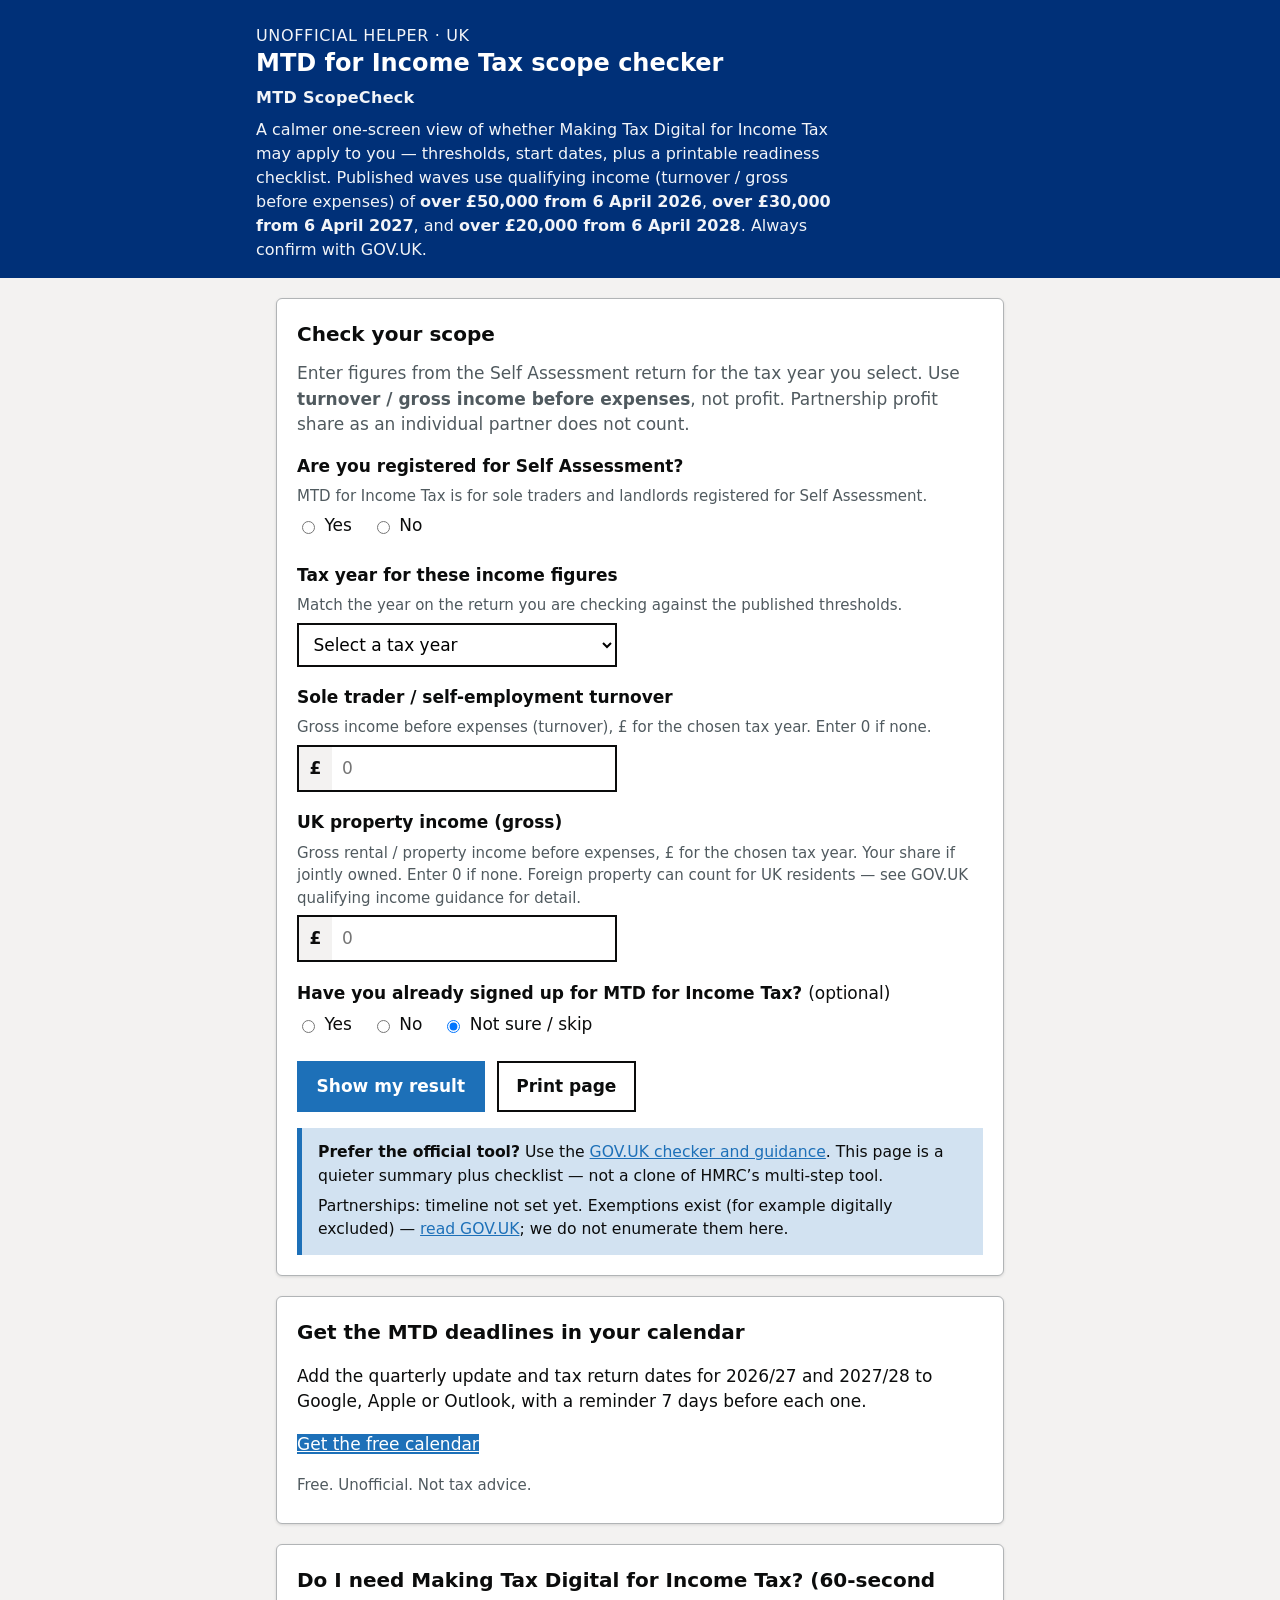
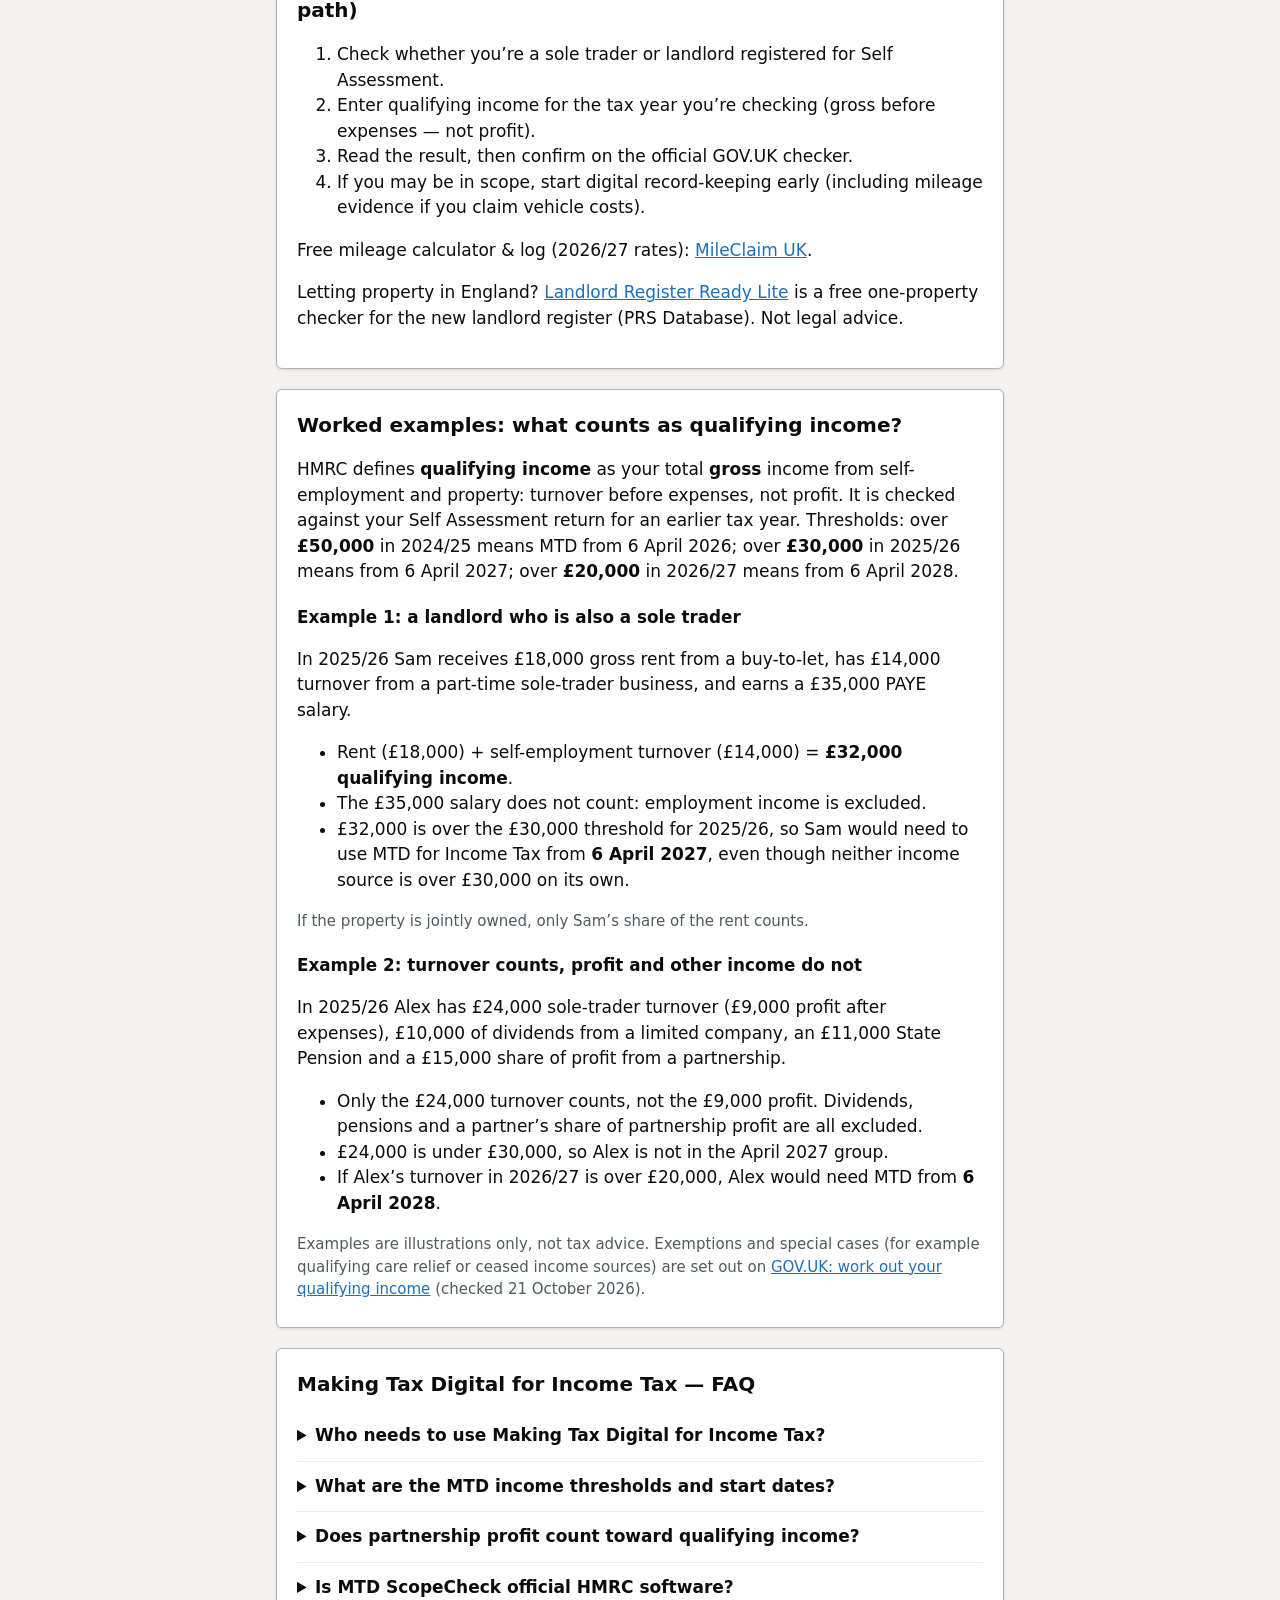
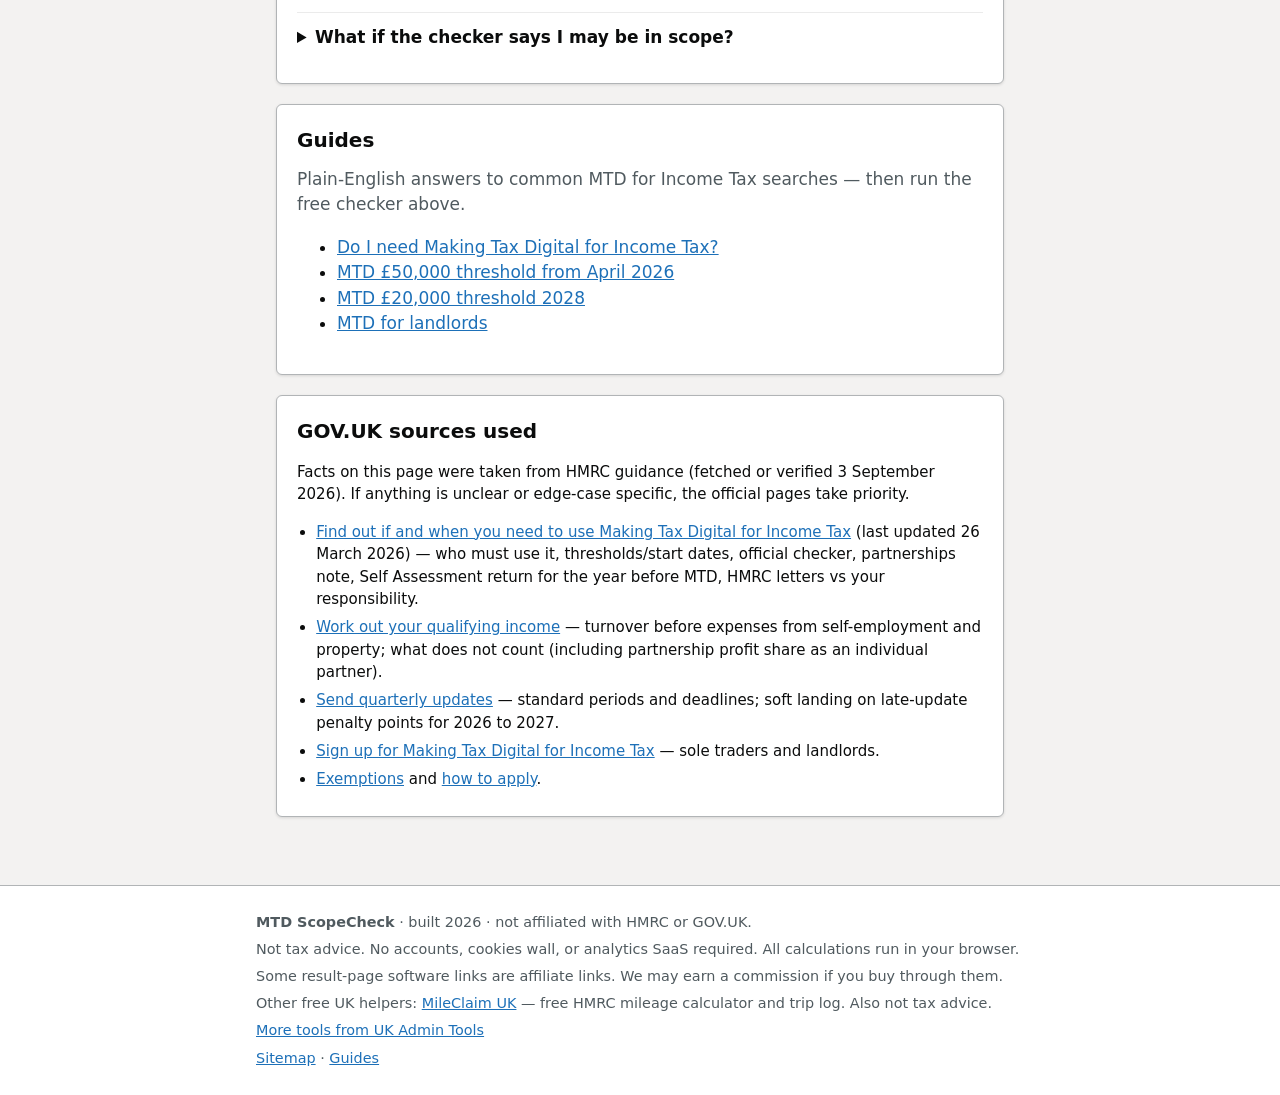
<file: index.html>
<!DOCTYPE html>
<html lang="en-GB">
<head>
  <meta name="google-site-verification" content="jDYFJ_yLCJk7lm1KtfLB4sC2fI2nokCY68dmeEaafJM" />
  <meta charset="utf-8">
  <meta name="viewport" content="width=device-width, initial-scale=1">
  <title>MTD for Income Tax checker 2026 | ScopeCheck</title>
  <meta name="description" content="Free Making Tax Digital for Income Tax checker. See if sole-trader or property income may put you in the 2026–28 waves. Not tax advice — confirm on GOV.UK.">
  <meta name="robots" content="index,follow">
  <link rel="canonical" href="https://besttechguides.github.io/mtd-scopecheck/">
  <meta property="og:type" content="website">
  <meta property="og:locale" content="en_GB">
  <meta property="og:url" content="https://besttechguides.github.io/mtd-scopecheck/">
  <meta property="og:site_name" content="MTD ScopeCheck">
  <meta property="og:title" content="MTD for Income Tax checker 2026 | ScopeCheck">
  <meta property="og:description" content="Free Making Tax Digital for Income Tax checker. See if sole-trader or property income may put you in the 2026–28 waves. Not tax advice — confirm on GOV.UK.">
  <meta name="twitter:card" content="summary">
  <meta name="twitter:title" content="MTD for Income Tax checker 2026 | ScopeCheck">
  <meta name="twitter:description" content="Free Making Tax Digital for Income Tax checker. See if sole-trader or property income may put you in the 2026–28 waves. Not tax advice — confirm on GOV.UK.">
  <link rel="stylesheet" href="styles.css">
  <link rel="sitemap" type="application/xml" title="Sitemap" href="https://besttechguides.github.io/mtd-scopecheck/sitemap.xml">
  <script type="application/ld+json">
  {
    "@context": "https://schema.org",
    "@type": "FAQPage",
    "mainEntity": [
      {
        "@type": "Question",
        "name": "Who needs to use Making Tax Digital for Income Tax?",
        "acceptedAnswer": {
          "@type": "Answer",
          "text": "MTD for Income Tax applies to sole traders and landlords registered for Self Assessment whose qualifying income is over the published thresholds for the relevant tax year. Confirm who must join and when on GOV.UK: Find out if and when you need to use Making Tax Digital for Income Tax."
        }
      },
      {
        "@type": "Question",
        "name": "What are the MTD for Income Tax income thresholds?",
        "acceptedAnswer": {
          "@type": "Answer",
          "text": "Published waves use qualifying income (turnover / gross before expenses) of over £50,000 (from 6 April 2026), over £30,000 (from 6 April 2027) and over £20,000 (from 6 April 2028). Always verify current figures and start dates on GOV.UK."
        }
      },
      {
        "@type": "Question",
        "name": "Does partnership profit count toward MTD qualifying income?",
        "acceptedAnswer": {
          "@type": "Answer",
          "text": "Partnership profit share as an individual partner does not count toward qualifying income for MTD for Income Tax in this checker. See GOV.UK guidance on working out your qualifying income."
        }
      },
      {
        "@type": "Question",
        "name": "Is MTD ScopeCheck official HMRC software?",
        "acceptedAnswer": {
          "@type": "Answer",
          "text": "No. MTD ScopeCheck is an unofficial helper that summarises published GOV.UK rules and offers a printable readiness checklist. It is not tax advice and is not affiliated with HMRC. Prefer the official GOV.UK checker when in doubt."
        }
      },
      {
        "@type": "Question",
        "name": "What should I do if I may be in scope for MTD for Income Tax?",
        "acceptedAnswer": {
          "@type": "Answer",
          "text": "Confirm on GOV.UK, keep records digitally, and consider recognised compatible software before your start date. This site may show a disclosed Sage Accounting affiliate link only when the checker indicates you may be in scope. Compare options on the HMRC software finder."
        }
      }
    ]
  }
  </script>
  <script type="application/ld+json">
  {
    "@context": "https://schema.org",
    "@type": "WebApplication",
    "name": "MTD ScopeCheck",
    "url": "https://besttechguides.github.io/mtd-scopecheck/",
    "applicationCategory": "FinanceApplication",
    "operatingSystem": "Any",
    "offers": {
      "@type": "Offer",
      "price": "0",
      "priceCurrency": "GBP"
    },
    "description": "Free one-screen Making Tax Digital for Income Tax scope checker for UK sole traders and landlords, with a printable readiness checklist."
  }
  </script>
</head>
<body>
  <a class="skip-link" href="#main">Skip to content</a>

  <header class="site-header">
    <div class="site-header__inner">
      <p class="site-header__eyebrow">Unofficial helper · UK</p>
      <h1>MTD for Income Tax scope checker</h1>
      <p class="site-header__brand">MTD ScopeCheck</p>
      <p>A calmer one-screen view of whether Making Tax Digital for Income Tax may apply to you — thresholds, start dates, plus a printable readiness checklist. Published waves use qualifying income (turnover / gross before expenses) of <strong>over £50,000 from 6 April 2026</strong>, <strong>over £30,000 from 6 April 2027</strong>, and <strong>over £20,000 from 6 April 2028</strong>. Always confirm with GOV.UK.</p>
    </div>
  </header>

  <main id="main">
    <section class="panel no-print" aria-labelledby="form-heading">
      <h2 id="form-heading">Check your scope</h2>
      <p class="lede">Enter figures from the Self Assessment return for the tax year you select. Use <strong>turnover / gross income before expenses</strong>, not profit. Partnership profit share as an individual partner does not count.</p>

      <form id="scope-form" novalidate>
        <div class="field">
          <span class="label" id="sa-label">Are you registered for Self Assessment?</span>
          <span class="hint" id="sa-hint">MTD for Income Tax is for sole traders and landlords registered for Self Assessment.</span>
          <div class="radio-row" role="group" aria-labelledby="sa-label" aria-describedby="sa-hint">
            <label><input type="radio" name="sa" value="yes" required> Yes</label>
            <label><input type="radio" name="sa" value="no"> No</label>
          </div>
        </div>

        <div class="field">
          <label for="taxYear">Tax year for these income figures</label>
          <span class="hint" id="taxYear-hint">Match the year on the return you are checking against the published thresholds.</span>
          <select id="taxYear" name="taxYear" required aria-describedby="taxYear-hint">
            <option value="">Select a tax year</option>
            <option value="2024-25">2024 to 2025 (threshold over £50,000 → from 6 April 2026)</option>
            <option value="2025-26">2025 to 2026 (threshold over £30,000 → from 6 April 2027)</option>
            <option value="2026-27">2026 to 2027 (threshold over £20,000 → from 6 April 2028)</option>
          </select>
        </div>

        <div class="field">
          <label for="soleTrader">Sole trader / self-employment turnover</label>
          <span class="hint" id="sole-hint">Gross income before expenses (turnover), £ for the chosen tax year. Enter 0 if none.</span>
          <div class="input-prefix">
            <span aria-hidden="true">£</span>
            <input type="number" id="soleTrader" name="soleTrader" min="0" step="1" inputmode="numeric" placeholder="0" required aria-describedby="sole-hint">
          </div>
        </div>

        <div class="field">
          <label for="property">UK property income (gross)</label>
          <span class="hint" id="prop-hint">Gross rental / property income before expenses, £ for the chosen tax year. Your share if jointly owned. Enter 0 if none. Foreign property can count for UK residents — see GOV.UK qualifying income guidance for detail.</span>
          <div class="input-prefix">
            <span aria-hidden="true">£</span>
            <input type="number" id="property" name="property" min="0" step="1" inputmode="numeric" placeholder="0" required aria-describedby="prop-hint">
          </div>
        </div>

        <div class="field">
          <span class="label" id="signedup-label">Have you already signed up for MTD for Income Tax? <span style="font-weight:400">(optional)</span></span>
          <div class="radio-row" role="group" aria-labelledby="signedup-label">
            <label><input type="radio" name="signedup" value="yes"> Yes</label>
            <label><input type="radio" name="signedup" value="no"> No</label>
            <label><input type="radio" name="signedup" value="unsure" checked> Not sure / skip</label>
          </div>
        </div>

        <div class="actions">
          <button type="submit" class="btn-primary">Show my result</button>
          <button type="button" class="btn-secondary" id="print-btn">Print page</button>
        </div>
      </form>

      <div class="note-box">
        <p><strong>Prefer the official tool?</strong> Use the <a href="https://www.gov.uk/guidance/find-out-if-and-when-you-need-to-use-making-tax-digital-for-income-tax" target="_blank" rel="noopener">GOV.UK checker and guidance</a>. This page is a quieter summary plus checklist — not a clone of HMRC’s multi-step tool.</p>
        <p>Partnerships: timeline not set yet. Exemptions exist (for example digitally excluded) — <a href="https://www.gov.uk/guidance/find-out-if-you-can-get-an-exemption-from-making-tax-digital-for-income-tax" target="_blank" rel="noopener">read GOV.UK</a>; we do not enumerate them here.</p>
      </div>
    </section>

    <section id="result" class="panel" aria-live="polite" aria-atomic="true"></section>

    <section class="panel no-print" aria-labelledby="mtd-cal-cta-a">
  <h2 id="mtd-cal-cta-a">Get the MTD deadlines in your calendar</h2>
  <p>Add the quarterly update and tax return dates for 2026/27 and 2027/28 to Google, Apple or Outlook, with a reminder 7 days before each one.</p>
  <p><a class="btn-primary" href="https://payhip.com/b/mdgKk" target="_blank" rel="noopener">Get the free calendar</a></p>
  <p class="hint">Free. Unofficial. Not tax advice.</p>
</section>
<section class="panel no-print" aria-labelledby="sixty-heading">
      <h2 id="sixty-heading">Do I need Making Tax Digital for Income Tax? (60-second path)</h2>
      <ol>
        <li>Check whether you’re a sole trader or landlord registered for Self Assessment.</li>
        <li>Enter qualifying income for the tax year you’re checking (gross before expenses — not profit).</li>
        <li>Read the result, then confirm on the official GOV.UK checker.</li>
        <li>If you may be in scope, start digital record-keeping early (including mileage evidence if you claim vehicle costs).</li>
      </ol>
      <p>Free mileage calculator &amp; log (2026/27 rates): <a href="https://besttechguides.github.io/mileclaim-uk/" rel="noopener noreferrer">MileClaim UK</a>.</p>
      <p>Letting property in England? <a href="https://payhip.com/b/D3opT" target="_blank" rel="noopener noreferrer">Landlord Register Ready Lite</a> is a free one-property checker for the new landlord register (PRS Database). Not legal advice.</p>
    </section>



    <section class="panel" id="worked-examples" aria-labelledby="examples-heading">
      <h2 id="examples-heading">Worked examples: what counts as qualifying income?</h2>
      <p>HMRC defines <strong>qualifying income</strong> as your total <strong>gross</strong> income from self-employment and property: turnover before expenses, not profit. It is checked against your Self Assessment return for an earlier tax year. Thresholds: over <strong>£50,000</strong> in 2024/25 means MTD from 6 April 2026; over <strong>£30,000</strong> in 2025/26 means from 6 April 2027; over <strong>£20,000</strong> in 2026/27 means from 6 April 2028.</p>

      <h3>Example 1: a landlord who is also a sole trader</h3>
      <p>In 2025/26 Sam receives £18,000 gross rent from a buy-to-let, has £14,000 turnover from a part-time sole-trader business, and earns a £35,000 PAYE salary.</p>
      <ul>
        <li>Rent (£18,000) + self-employment turnover (£14,000) = <strong>£32,000 qualifying income</strong>.</li>
        <li>The £35,000 salary does not count: employment income is excluded.</li>
        <li>£32,000 is over the £30,000 threshold for 2025/26, so Sam would need to use MTD for Income Tax from <strong>6 April 2027</strong>, even though neither income source is over £30,000 on its own.</li>
      </ul>
      <p class="hint">If the property is jointly owned, only Sam’s share of the rent counts.</p>

      <h3>Example 2: turnover counts, profit and other income do not</h3>
      <p>In 2025/26 Alex has £24,000 sole-trader turnover (£9,000 profit after expenses), £10,000 of dividends from a limited company, an £11,000 State Pension and a £15,000 share of profit from a partnership.</p>
      <ul>
        <li>Only the £24,000 turnover counts, not the £9,000 profit. Dividends, pensions and a partner’s share of partnership profit are all excluded.</li>
        <li>£24,000 is under £30,000, so Alex is not in the April 2027 group.</li>
        <li>If Alex’s turnover in 2026/27 is over £20,000, Alex would need MTD from <strong>6 April 2028</strong>.</li>
      </ul>
      <p class="hint">Examples are illustrations only, not tax advice. Exemptions and special cases (for example qualifying care relief or ceased income sources) are set out on <a href="https://www.gov.uk/guidance/work-out-your-qualifying-income-for-making-tax-digital-for-income-tax" rel="noopener noreferrer" target="_blank">GOV.UK: work out your qualifying income</a> (checked 21 October 2026).</p>
    </section>

    <section class="panel faq" aria-labelledby="faq-heading">
      <h2 id="faq-heading">Making Tax Digital for Income Tax — FAQ</h2>
      <details>
        <summary>Who needs to use Making Tax Digital for Income Tax?</summary>
        <p>MTD for Income Tax is aimed at sole traders and landlords registered for Self Assessment whose <strong>qualifying income</strong> is over the published thresholds for the relevant tax year. Always confirm on <a href="https://www.gov.uk/guidance/find-out-if-and-when-you-need-to-use-making-tax-digital-for-income-tax" target="_blank" rel="noopener">GOV.UK</a>.</p>
      </details>
      <details>
        <summary>What are the MTD income thresholds and start dates?</summary>
        <p>Published waves use qualifying income (turnover / gross before expenses) of over <strong>£50,000</strong> from 6 April 2026, over <strong>£30,000</strong> from 6 April 2027, and over <strong>£20,000</strong> from 6 April 2028. Verify current figures on GOV.UK before you act.</p>
      </details>
      <details>
        <summary>Does partnership profit count toward qualifying income?</summary>
        <p>Partnership profit share as an individual partner does <strong>not</strong> count in this checker. See <a href="https://www.gov.uk/guidance/work-out-your-qualifying-income-for-making-tax-digital-for-income-tax" target="_blank" rel="noopener">GOV.UK qualifying income guidance</a>.</p>
      </details>
      <details>
        <summary>Is MTD ScopeCheck official HMRC software?</summary>
        <p>No. This is an unofficial helper with a printable readiness checklist. It is <strong>not tax advice</strong> and is not affiliated with HMRC. Prefer the official GOV.UK checker when in doubt.</p>
      </details>
      <details>
        <summary>What if the checker says I may be in scope?</summary>
        <p>Confirm on GOV.UK, keep digital records, and compare recognised compatible software before your start date. The Sage link on this page (when shown) is a disclosed affiliate link — see the Ad / Affiliate disclosure on the result. Compare options on the HMRC software finder. Keep mileage evidence with <a href="https://besttechguides.github.io/mileclaim-uk/" rel="noopener noreferrer">MileClaim UK</a> if you claim vehicle costs.</p>
      </details>
    </section>


    <section class="panel no-print" aria-labelledby="guides-heading">
      <h2 id="guides-heading">Guides</h2>
      <p class="lede">Plain-English answers to common MTD for Income Tax searches — then run the free checker above.</p>
      <ul>
        <li><a href="guides/do-i-need-mtd-for-income-tax/">Do I need Making Tax Digital for Income Tax?</a></li>
        <li><a href="guides/mtd-50000-threshold-2026/">MTD £50,000 threshold from April 2026</a></li>
        <li><a href="guides/mtd-20000-threshold-2028/">MTD £20,000 threshold 2028</a></li>
        <li><a href="guides/mtd-landlords/">MTD for landlords</a></li>
      </ul>
    </section>

    <section class="panel sources" aria-labelledby="sources-heading">
      <h2 id="sources-heading">GOV.UK sources used</h2>
      <p>Facts on this page were taken from HMRC guidance (fetched or verified 3 September 2026). If anything is unclear or edge-case specific, the official pages take priority.</p>
      <ul>
        <li><a href="https://www.gov.uk/guidance/find-out-if-and-when-you-need-to-use-making-tax-digital-for-income-tax">Find out if and when you need to use Making Tax Digital for Income Tax</a> (last updated 26 March 2026) — who must use it, thresholds/start dates, official checker, partnerships note, Self Assessment return for the year before MTD, HMRC letters vs your responsibility.</li>
        <li><a href="https://www.gov.uk/guidance/work-out-your-qualifying-income-for-making-tax-digital-for-income-tax">Work out your qualifying income</a> — turnover before expenses from self-employment and property; what does not count (including partnership profit share as an individual partner).</li>
        <li><a href="https://www.gov.uk/guidance/use-making-tax-digital-for-income-tax/send-quarterly-updates">Send quarterly updates</a> — standard periods and deadlines; soft landing on late-update penalty points for 2026 to 2027.</li>
        <li><a href="https://www.gov.uk/guidance/sign-up-for-making-tax-digital-for-income-tax">Sign up for Making Tax Digital for Income Tax</a> — sole traders and landlords.</li>
        <li><a href="https://www.gov.uk/guidance/find-out-if-you-can-get-an-exemption-from-making-tax-digital-for-income-tax">Exemptions</a> and <a href="https://www.gov.uk/guidance/apply-for-an-exemption-from-making-tax-digital-for-income-tax">how to apply</a>.</li>
      </ul>
    </section>
  </main>

  <footer class="site-footer">
    <div class="site-footer__inner">
      <p><strong>MTD ScopeCheck</strong> · built 2026 · not affiliated with HMRC or GOV.UK.</p>
      <p>Not tax advice. No accounts, cookies wall, or analytics SaaS required. All calculations run in your browser.</p>
      <p>Some result-page software links are affiliate links. We may earn a commission if you buy through them.</p>
      <p>Other free UK helpers: <a href="https://besttechguides.github.io/mileclaim-uk/" rel="noopener noreferrer">MileClaim UK</a> — free HMRC mileage calculator and trip log. Also not tax advice.</p>
      <p><a href="https://besttechguides.github.io/">More tools from UK Admin Tools</a></p>
      <p><a href="https://besttechguides.github.io/mtd-scopecheck/sitemap.xml">Sitemap</a> · <a href="guides/do-i-need-mtd-for-income-tax/">Guides</a></p>
    </div>
  </footer>

  <script src="app.js"></script>
</body>
</html>
</file>
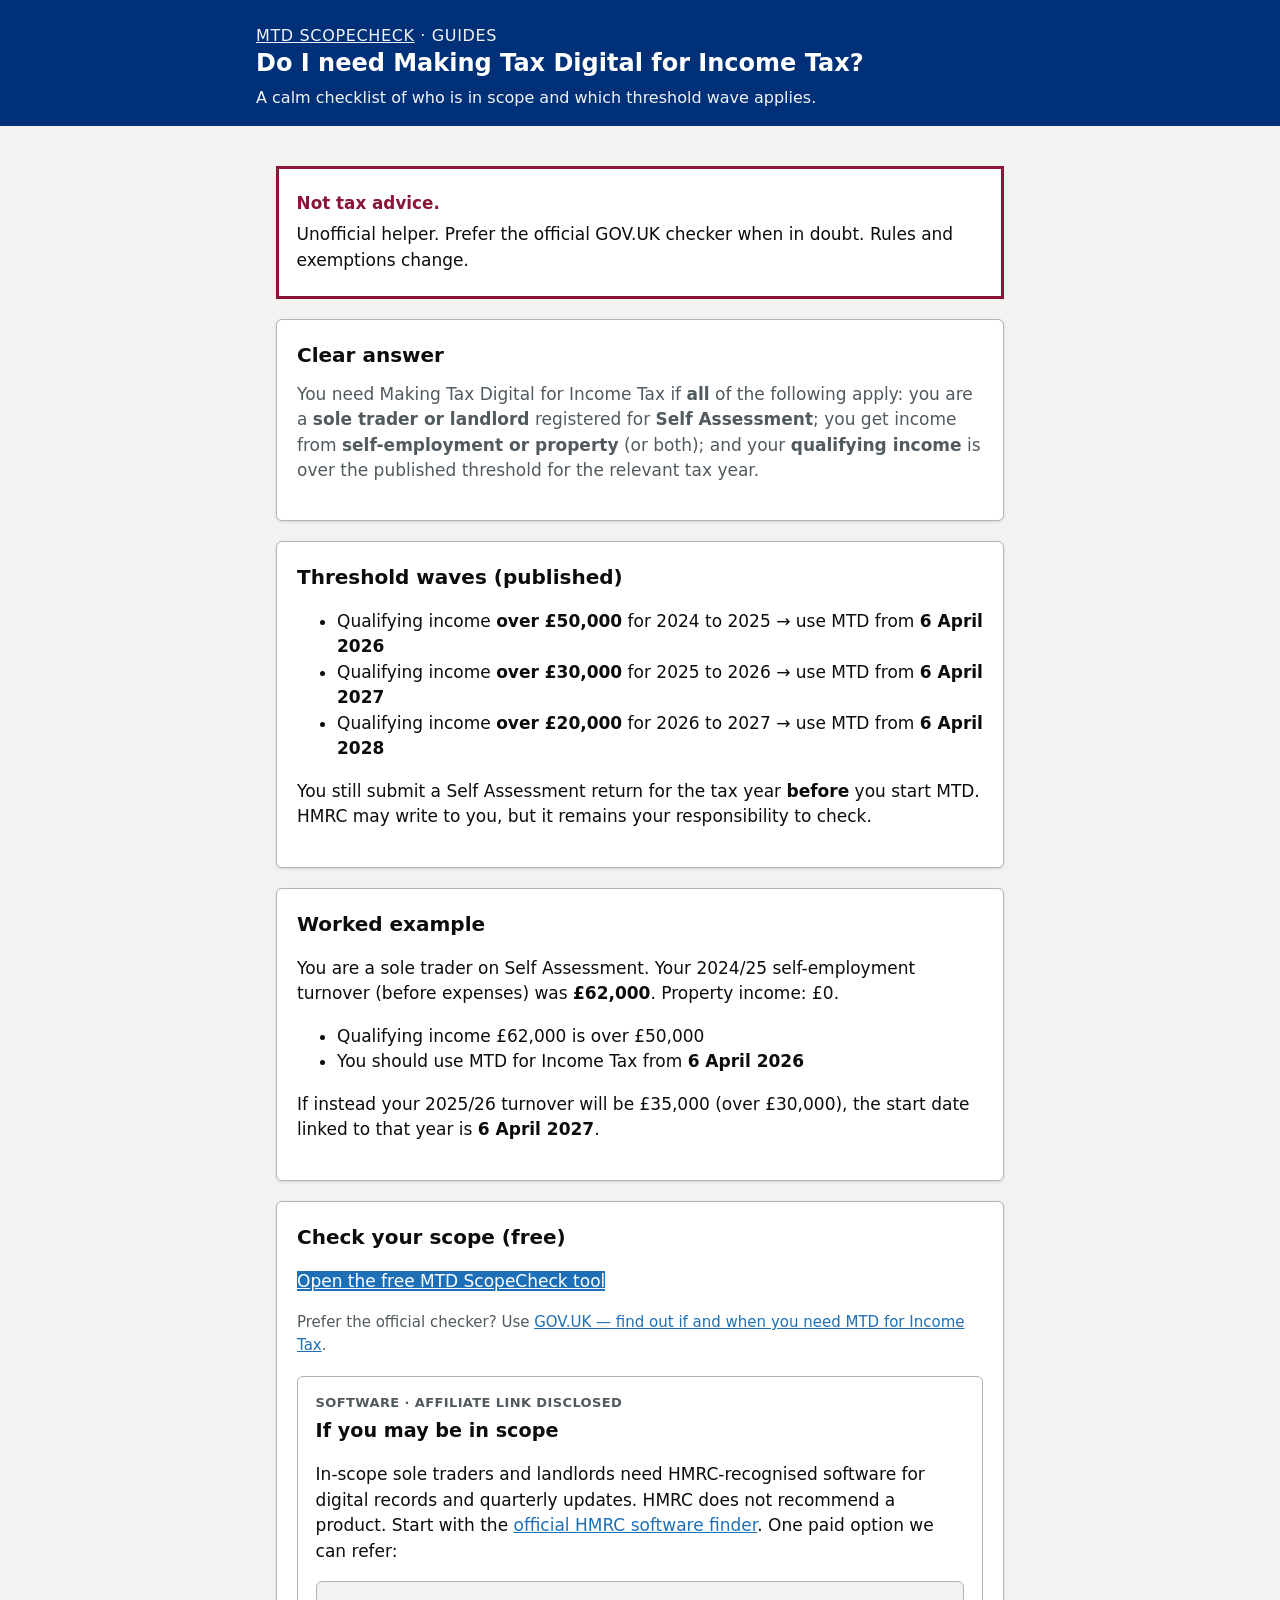
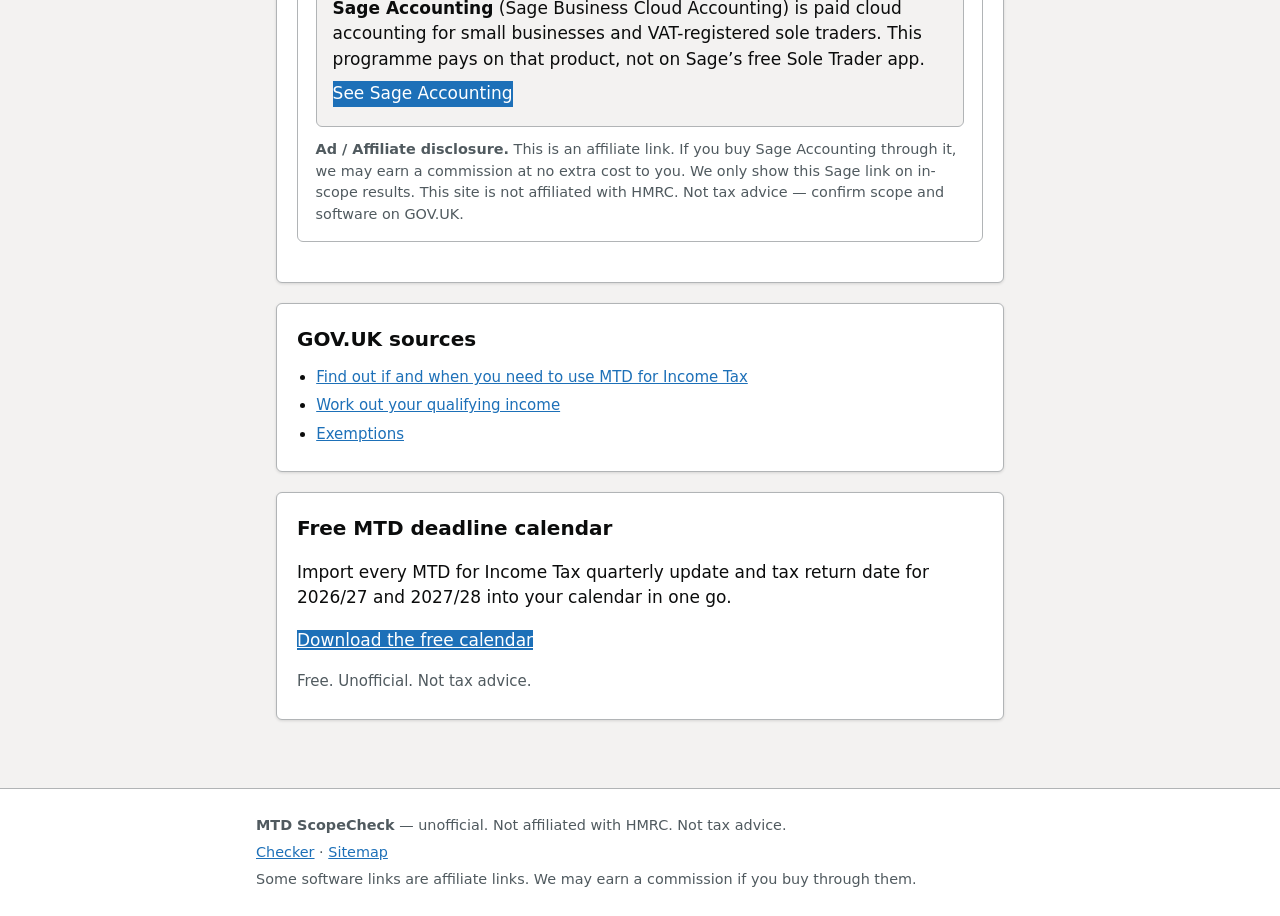
<file: guides/do-i-need-mtd-for-income-tax/index.html>
<!DOCTYPE html>
<html lang="en-GB">
<head>
  <meta charset="utf-8">
  <meta name="viewport" content="width=device-width, initial-scale=1">
  <title>Do I need Making Tax Digital for Income Tax? UK thresholds 2026–28 | ScopeCheck</title>
  <meta name="description" content="Do you need MTD for Income Tax? Sole traders and landlords over £50k (from Apr 2026), £30k (2027) or £20k (2028) qualifying income. Free scope checker. Not tax advice.">
  <meta name="robots" content="index,follow">
  <link rel="canonical" href="https://besttechguides.github.io/mtd-scopecheck/guides/do-i-need-mtd-for-income-tax/">
  <link rel="sitemap" type="application/xml" title="Sitemap" href="https://besttechguides.github.io/mtd-scopecheck/sitemap.xml">
  <meta property="og:type" content="article">
  <meta property="og:locale" content="en_GB">
  <meta property="og:url" content="https://besttechguides.github.io/mtd-scopecheck/guides/do-i-need-mtd-for-income-tax/">
  <meta property="og:title" content="Do I need Making Tax Digital for Income Tax?">
  <meta property="og:description" content="Who must use MTD for Income Tax and when — thresholds from April 2026, 2027 and 2028.">
  <link rel="stylesheet" href="../../styles.css">
  <script type="application/ld+json">
  {
    "@context": "https://schema.org",
    "@type": "FAQPage",
    "mainEntity": [
      {
        "@type": "Question",
        "name": "Do I need Making Tax Digital for Income Tax?",
        "acceptedAnswer": {
          "@type": "Answer",
          "text": "You need MTD for Income Tax if you are a sole trader or landlord registered for Self Assessment, you have self-employment or property income (or both), and your qualifying income is over the threshold for the relevant tax year. Thresholds: over £50,000 (2024/25 figures → from 6 April 2026), over £30,000 (2025/26 → from 6 April 2027), over £20,000 (2026/27 → from 6 April 2028). Confirm on GOV.UK."
        }
      },
      {
        "@type": "Question",
        "name": "What is qualifying income for MTD?",
        "acceptedAnswer": {
          "@type": "Answer",
          "text": "Qualifying income is generally turnover / gross income before expenses from self-employment and property. Partnership profit share as an individual partner does not count toward qualifying income for MTD for Income Tax. See GOV.UK: Work out your qualifying income."
        }
      }
    ]
  }
  </script>
</head>
<body>
  <a class="skip-link" href="#main">Skip to content</a>
  <header class="site-header">
    <div class="site-header__inner">
      <p class="site-header__eyebrow"><a href="../../" style="color:inherit">MTD ScopeCheck</a> · Guides</p>
      <h1>Do I need Making Tax Digital for Income Tax?</h1>
      <p>A calm checklist of who is in scope and which threshold wave applies.</p>
    </div>
  </header>

  <main id="main">
    <aside class="disclaimer" role="note">
      <p><strong>Not tax advice.</strong> Unofficial helper. Prefer the official GOV.UK checker when in doubt. Rules and exemptions change.</p>
    </aside>

    <section class="panel">
      <h2>Clear answer</h2>
      <p class="lede">You need Making Tax Digital for Income Tax if <strong>all</strong> of the following apply: you are a <strong>sole trader or landlord</strong> registered for <strong>Self Assessment</strong>; you get income from <strong>self-employment or property</strong> (or both); and your <strong>qualifying income</strong> is over the published threshold for the relevant tax year.</p>
    </section>

    <section class="panel">
      <h2>Threshold waves (published)</h2>
      <ul>
        <li>Qualifying income <strong>over £50,000</strong> for 2024 to 2025 → use MTD from <strong>6 April 2026</strong></li>
        <li>Qualifying income <strong>over £30,000</strong> for 2025 to 2026 → use MTD from <strong>6 April 2027</strong></li>
        <li>Qualifying income <strong>over £20,000</strong> for 2026 to 2027 → use MTD from <strong>6 April 2028</strong></li>
      </ul>
      <p>You still submit a Self Assessment return for the tax year <strong>before</strong> you start MTD. HMRC may write to you, but it remains your responsibility to check.</p>
    </section>

    <section class="panel">
      <h2>Worked example</h2>
      <p>You are a sole trader on Self Assessment. Your 2024/25 self-employment turnover (before expenses) was <strong>£62,000</strong>. Property income: £0.</p>
      <ul>
        <li>Qualifying income £62,000 is over £50,000</li>
        <li>You should use MTD for Income Tax from <strong>6 April 2026</strong></li>
      </ul>
      <p>If instead your 2025/26 turnover will be £35,000 (over £30,000), the start date linked to that year is <strong>6 April 2027</strong>.</p>
    </section>

    <section class="panel">
      <h2>Check your scope (free)</h2>
      <p><a class="btn-primary" href="../../">Open the free MTD ScopeCheck tool</a></p>
      <p class="hint">Prefer the official checker? Use <a href="https://www.gov.uk/guidance/find-out-if-and-when-you-need-to-use-making-tax-digital-for-income-tax" rel="noopener noreferrer" target="_blank">GOV.UK — find out if and when you need MTD for Income Tax</a>.</p>
      
      <div class="affiliate" role="complementary">
        <p class="affiliate__kicker">Software · affiliate link disclosed</p>
        <h3>If you may be in scope</h3>
        <p>In-scope sole traders and landlords need HMRC-recognised software for digital records and quarterly updates. HMRC does not recommend a product. Start with the <a href="https://www.gov.uk/guidance/find-software-that-works-with-making-tax-digital-for-income-tax" rel="noopener noreferrer" target="_blank">official HMRC software finder</a>. One paid option we can refer:</p>
        <div class="affiliate__card">
          <p><strong>Sage Accounting</strong> (Sage Business Cloud Accounting) is paid cloud accounting for small businesses and VAT-registered sole traders. This programme pays on that product, not on Sage’s free Sole Trader app.</p>
          <p><a class="btn-primary affiliate__btn" href="https://sageuklimited.sjv.io/5kGrQj" target="_blank" rel="sponsored nofollow noopener">See Sage Accounting</a></p>
        </div>
        <p class="affiliate__disc"><strong>Ad / Affiliate disclosure.</strong> This is an affiliate link. If you buy Sage Accounting through it, we may earn a commission at no extra cost to you. We only show this Sage link on in-scope results. This site is not affiliated with HMRC. Not tax advice — confirm scope and software on GOV.UK.</p>
      </div>
    </section>

    <section class="panel sources">
      <h2>GOV.UK sources</h2>
      <ul>
        <li><a href="https://www.gov.uk/guidance/find-out-if-and-when-you-need-to-use-making-tax-digital-for-income-tax" rel="noopener noreferrer" target="_blank">Find out if and when you need to use MTD for Income Tax</a></li>
        <li><a href="https://www.gov.uk/guidance/work-out-your-qualifying-income-for-making-tax-digital-for-income-tax" rel="noopener noreferrer" target="_blank">Work out your qualifying income</a></li>
        <li><a href="https://www.gov.uk/guidance/find-out-if-you-can-get-an-exemption-from-making-tax-digital-for-income-tax" rel="noopener noreferrer" target="_blank">Exemptions</a></li>
      </ul>
    </section>
  <section class="panel no-print" aria-labelledby="mtd-cal-cta-b">
  <h2 id="mtd-cal-cta-b">Free MTD deadline calendar</h2>
  <p>Import every MTD for Income Tax quarterly update and tax return date for 2026/27 and 2027/28 into your calendar in one go.</p>
  <p><a class="btn-primary" href="https://payhip.com/b/mdgKk" target="_blank" rel="noopener">Download the free calendar</a></p>
  <p class="hint">Free. Unofficial. Not tax advice.</p>
</section>
</main>

  <footer class="site-footer">
    <div class="site-footer__inner">
      <p><strong>MTD ScopeCheck</strong> — unofficial. Not affiliated with HMRC. Not tax advice.</p>
      <p><a href="../../">Checker</a> · <a href="https://besttechguides.github.io/mtd-scopecheck/sitemap.xml">Sitemap</a></p>
      <p>Some software links are affiliate links. We may earn a commission if you buy through them.</p>
    </div>
  </footer>
</body>
</html>
</file>
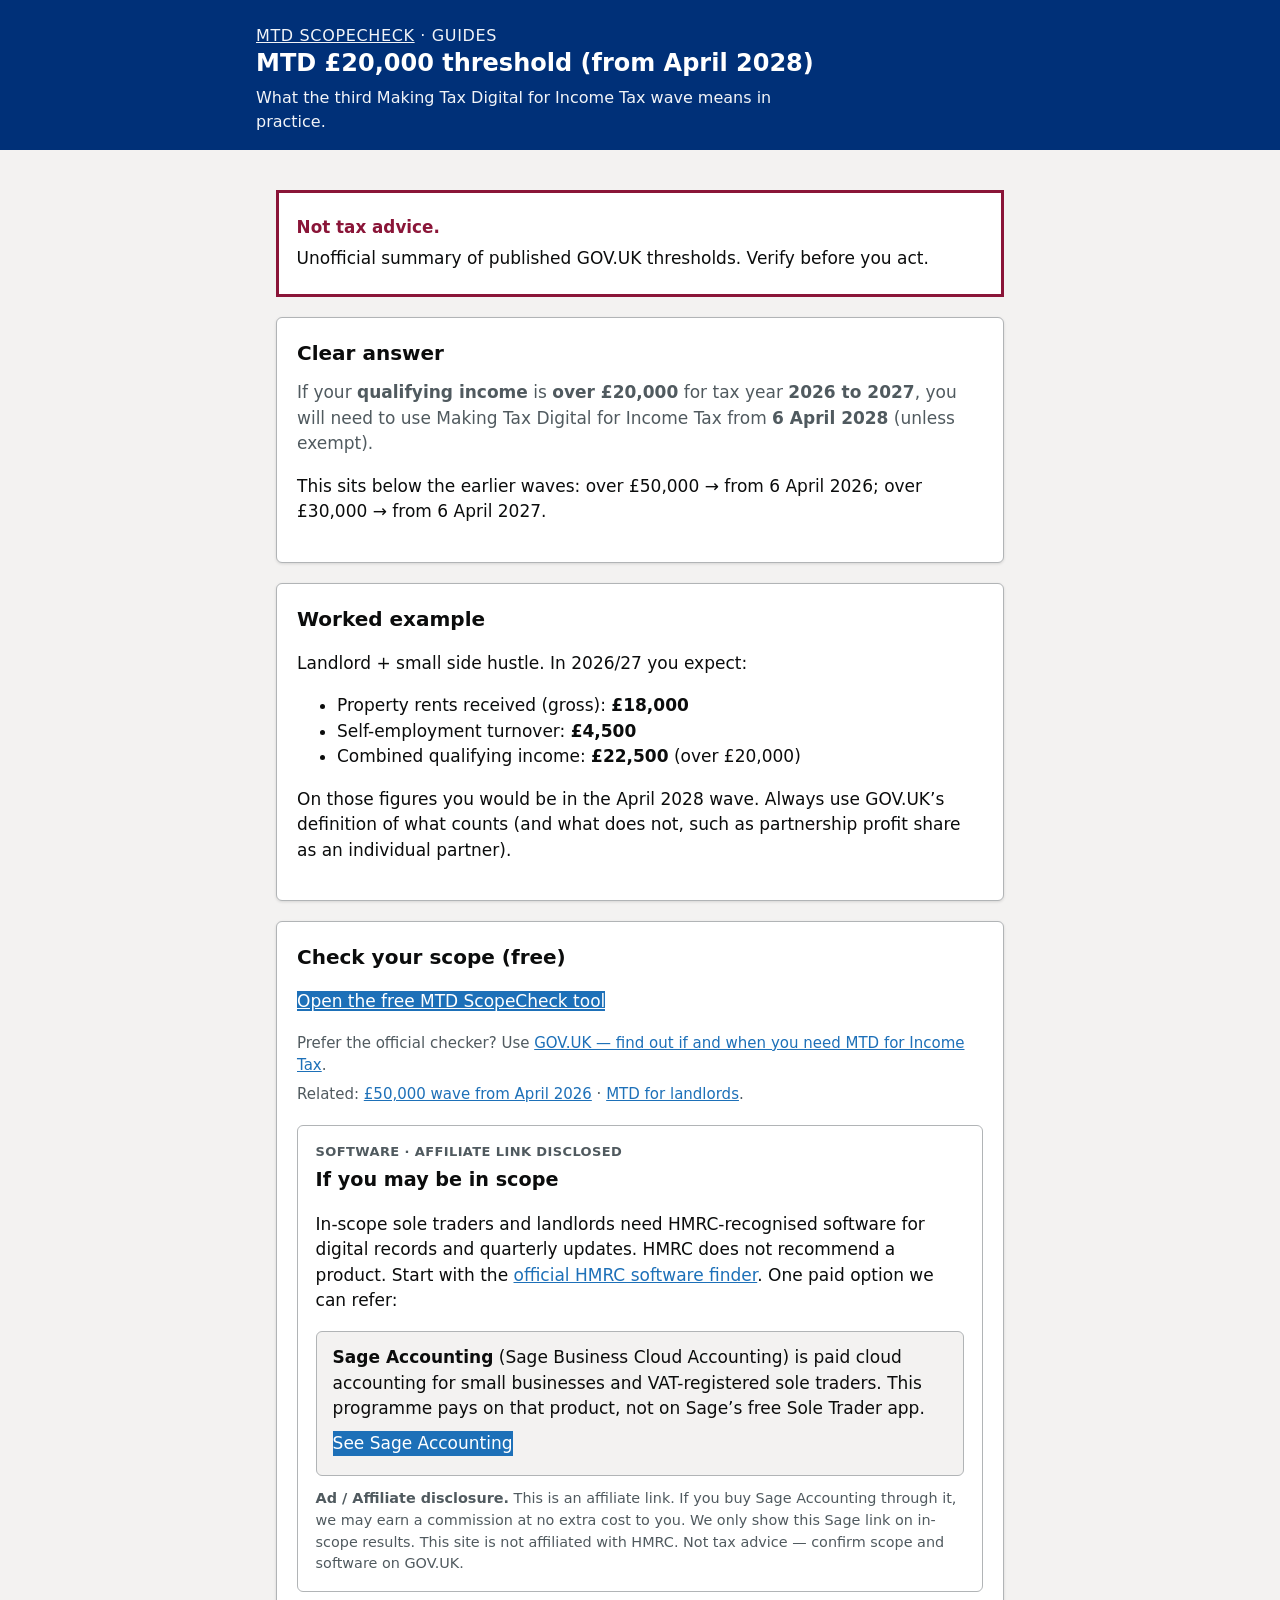
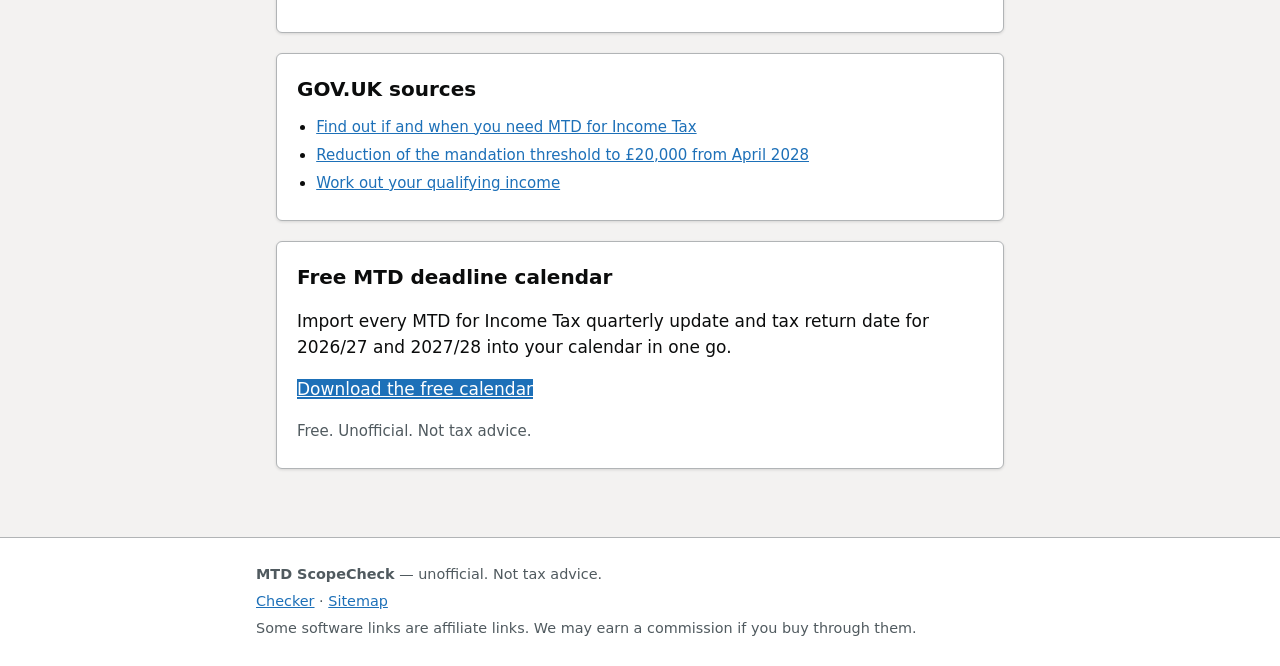
<file: guides/mtd-20000-threshold-2028/index.html>
<!DOCTYPE html>
<html lang="en-GB">
<head>
  <meta charset="utf-8">
  <meta name="viewport" content="width=device-width, initial-scale=1">
  <title>MTD £20,000 threshold 2028 — who is in scope | ScopeCheck</title>
  <meta name="description" content="MTD for Income Tax £20,000 threshold: if qualifying income is over £20k in 2026/27 you need Making Tax Digital from 6 April 2028. Free checker. Not tax advice.">
  <meta name="robots" content="index,follow">
  <link rel="canonical" href="https://besttechguides.github.io/mtd-scopecheck/guides/mtd-20000-threshold-2028/">
  <link rel="sitemap" type="application/xml" title="Sitemap" href="https://besttechguides.github.io/mtd-scopecheck/sitemap.xml">
  <meta property="og:type" content="article">
  <meta property="og:locale" content="en_GB">
  <meta property="og:url" content="https://besttechguides.github.io/mtd-scopecheck/guides/mtd-20000-threshold-2028/">
  <meta property="og:title" content="MTD £20,000 threshold 2028 explained">
  <meta property="og:description" content="Over £20,000 qualifying income in 2026/27 means MTD from 6 April 2028.">
  <link rel="stylesheet" href="../../styles.css">
  <script type="application/ld+json">
  {
    "@context": "https://schema.org",
    "@type": "FAQPage",
    "mainEntity": [
      {
        "@type": "Question",
        "name": "What is the MTD £20,000 threshold for 2028?",
        "acceptedAnswer": {
          "@type": "Answer",
          "text": "If your qualifying income is over £20,000 for the 2026 to 2027 tax year, you will need to use Making Tax Digital for Income Tax from 6 April 2028. Qualifying income is turnover/gross before expenses from self-employment and/or property. Confirm on GOV.UK."
        }
      },
      {
        "@type": "Question",
        "name": "Is the £20,000 figure profit or turnover?",
        "acceptedAnswer": {
          "@type": "Answer",
          "text": "It is based on qualifying income, which for MTD is generally gross turnover before expenses — not profit after expenses. See GOV.UK guidance on working out qualifying income."
        }
      }
    ]
  }
  </script>
</head>
<body>
  <a class="skip-link" href="#main">Skip to content</a>
  <header class="site-header">
    <div class="site-header__inner">
      <p class="site-header__eyebrow"><a href="../../" style="color:inherit">MTD ScopeCheck</a> · Guides</p>
      <h1>MTD £20,000 threshold (from April 2028)</h1>
      <p>What the third Making Tax Digital for Income Tax wave means in practice.</p>
    </div>
  </header>

  <main id="main">
    <aside class="disclaimer" role="note">
      <p><strong>Not tax advice.</strong> Unofficial summary of published GOV.UK thresholds. Verify before you act.</p>
    </aside>

    <section class="panel">
      <h2>Clear answer</h2>
      <p class="lede">If your <strong>qualifying income</strong> is <strong>over £20,000</strong> for tax year <strong>2026 to 2027</strong>, you will need to use Making Tax Digital for Income Tax from <strong>6 April 2028</strong> (unless exempt).</p>
      <p>This sits below the earlier waves: over £50,000 → from 6 April 2026; over £30,000 → from 6 April 2027.</p>
    </section>

    <section class="panel">
      <h2>Worked example</h2>
      <p>Landlord + small side hustle. In 2026/27 you expect:</p>
      <ul>
        <li>Property rents received (gross): <strong>£18,000</strong></li>
        <li>Self-employment turnover: <strong>£4,500</strong></li>
        <li>Combined qualifying income: <strong>£22,500</strong> (over £20,000)</li>
      </ul>
      <p>On those figures you would be in the April 2028 wave. Always use GOV.UK’s definition of what counts (and what does not, such as partnership profit share as an individual partner).</p>
    </section>

    <section class="panel">
      <h2>Check your scope (free)</h2>
      <p><a class="btn-primary" href="../../">Open the free MTD ScopeCheck tool</a></p>
      <p class="hint">Prefer the official checker? Use <a href="https://www.gov.uk/guidance/find-out-if-and-when-you-need-to-use-making-tax-digital-for-income-tax" rel="noopener noreferrer" target="_blank">GOV.UK — find out if and when you need MTD for Income Tax</a>.</p>
      <p class="hint">Related: <a href="../mtd-50000-threshold-2026/">£50,000 wave from April 2026</a> · <a href="../mtd-landlords/">MTD for landlords</a>.</p>
      <div class="affiliate" role="complementary">
        <p class="affiliate__kicker">Software · affiliate link disclosed</p>
        <h3>If you may be in scope</h3>
        <p>In-scope sole traders and landlords need HMRC-recognised software for digital records and quarterly updates. HMRC does not recommend a product. Start with the <a href="https://www.gov.uk/guidance/find-software-that-works-with-making-tax-digital-for-income-tax" rel="noopener noreferrer" target="_blank">official HMRC software finder</a>. One paid option we can refer:</p>
        <div class="affiliate__card">
          <p><strong>Sage Accounting</strong> (Sage Business Cloud Accounting) is paid cloud accounting for small businesses and VAT-registered sole traders. This programme pays on that product, not on Sage’s free Sole Trader app.</p>
          <p><a class="btn-primary affiliate__btn" href="https://sageuklimited.sjv.io/5kGrQj" target="_blank" rel="sponsored nofollow noopener">See Sage Accounting</a></p>
        </div>
        <p class="affiliate__disc"><strong>Ad / Affiliate disclosure.</strong> This is an affiliate link. If you buy Sage Accounting through it, we may earn a commission at no extra cost to you. We only show this Sage link on in-scope results. This site is not affiliated with HMRC. Not tax advice — confirm scope and software on GOV.UK.</p>
      </div>
    </section>

    <section class="panel sources">
      <h2>GOV.UK sources</h2>
      <ul>
        <li><a href="https://www.gov.uk/guidance/find-out-if-and-when-you-need-to-use-making-tax-digital-for-income-tax" rel="noopener noreferrer" target="_blank">Find out if and when you need MTD for Income Tax</a></li>
        <li><a href="https://www.gov.uk/government/publications/making-tax-digital-for-income-tax-self-assessment-reducing-the-mandation-threshold-from-30000-to-20000-from-april-2028/reduction-of-the-mandation-threshold-from-30000-to-20000-from-april-2028" rel="noopener noreferrer" target="_blank">Reduction of the mandation threshold to £20,000 from April 2028</a></li>
        <li><a href="https://www.gov.uk/guidance/work-out-your-qualifying-income-for-making-tax-digital-for-income-tax" rel="noopener noreferrer" target="_blank">Work out your qualifying income</a></li>
      </ul>
    </section>
  <section class="panel no-print" aria-labelledby="mtd-cal-cta-b">
  <h2 id="mtd-cal-cta-b">Free MTD deadline calendar</h2>
  <p>Import every MTD for Income Tax quarterly update and tax return date for 2026/27 and 2027/28 into your calendar in one go.</p>
  <p><a class="btn-primary" href="https://payhip.com/b/mdgKk" target="_blank" rel="noopener">Download the free calendar</a></p>
  <p class="hint">Free. Unofficial. Not tax advice.</p>
</section>
</main>

  <footer class="site-footer">
    <div class="site-footer__inner">
      <p><strong>MTD ScopeCheck</strong> — unofficial. Not tax advice.</p>
      <p><a href="../../">Checker</a> · <a href="https://besttechguides.github.io/mtd-scopecheck/sitemap.xml">Sitemap</a></p>
      <p>Some software links are affiliate links. We may earn a commission if you buy through them.</p>
    </div>
  </footer>
</body>
</html>
</file>
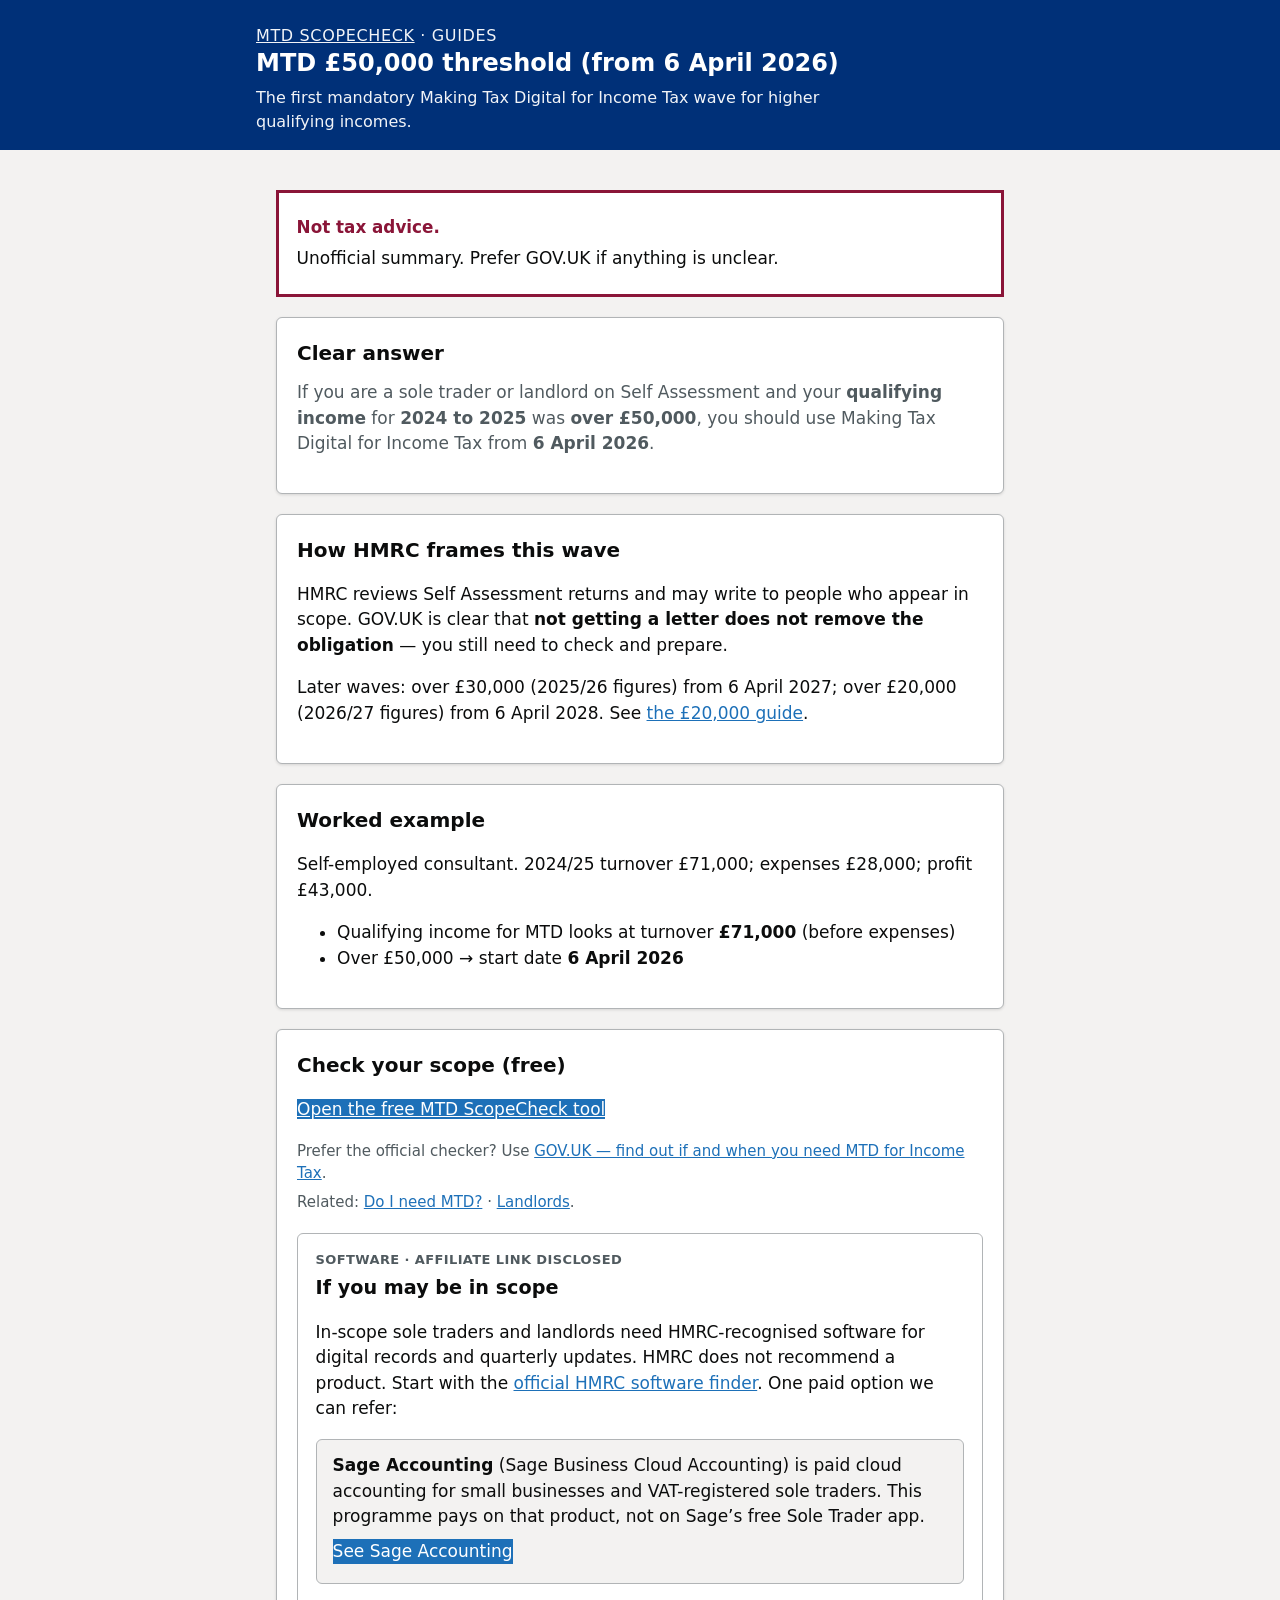
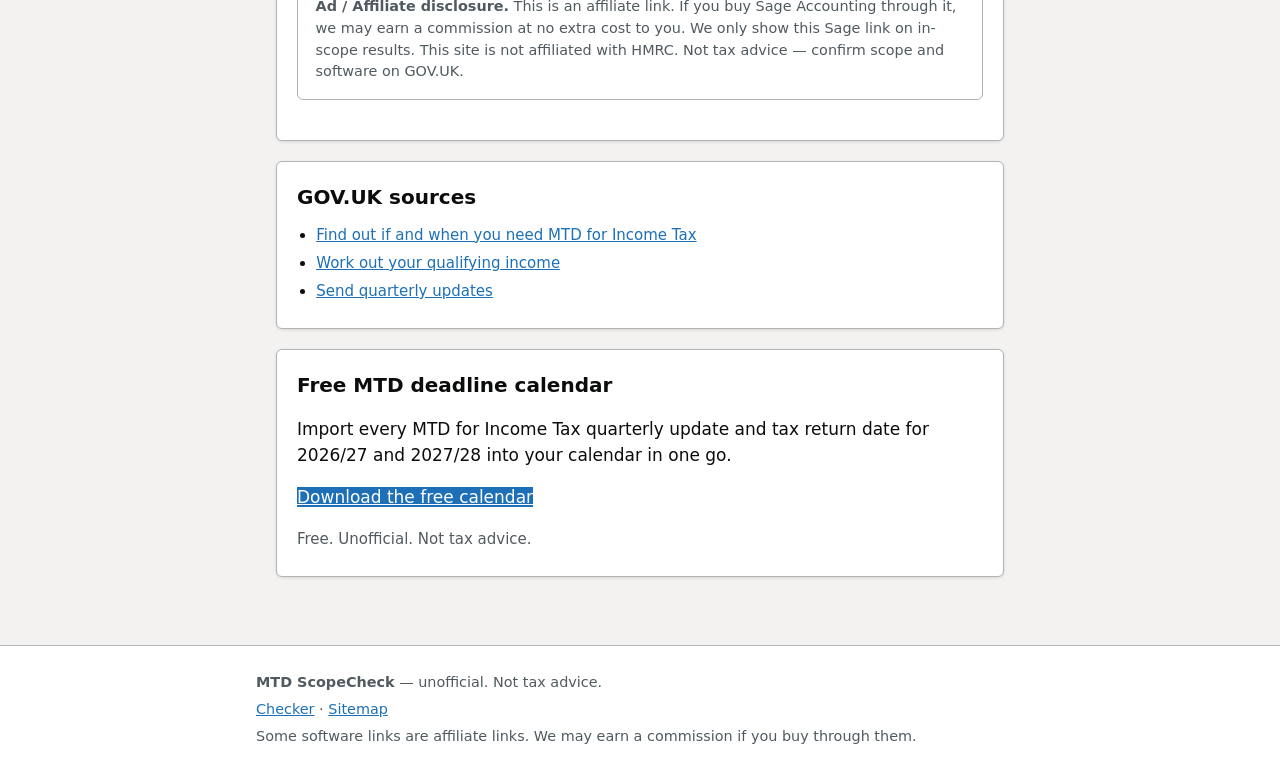
<file: guides/mtd-50000-threshold-2026/index.html>
<!DOCTYPE html>
<html lang="en-GB">
<head>
  <meta charset="utf-8">
  <meta name="viewport" content="width=device-width, initial-scale=1">
  <title>MTD £50,000 threshold from April 2026 — Income Tax | ScopeCheck</title>
  <meta name="description" content="Making Tax Digital for Income Tax from 6 April 2026 if qualifying income was over £50,000 in 2024/25. Who is in the first wave. Free checker. Not tax advice.">
  <meta name="robots" content="index,follow">
  <link rel="canonical" href="https://besttechguides.github.io/mtd-scopecheck/guides/mtd-50000-threshold-2026/">
  <link rel="sitemap" type="application/xml" title="Sitemap" href="https://besttechguides.github.io/mtd-scopecheck/sitemap.xml">
  <meta property="og:type" content="article">
  <meta property="og:locale" content="en_GB">
  <meta property="og:url" content="https://besttechguides.github.io/mtd-scopecheck/guides/mtd-50000-threshold-2026/">
  <meta property="og:title" content="MTD £50,000 threshold from April 2026">
  <meta property="og:description" content="First Making Tax Digital for Income Tax wave: over £50k qualifying income → from 6 April 2026.">
  <link rel="stylesheet" href="../../styles.css">
  <script type="application/ld+json">
  {
    "@context": "https://schema.org",
    "@type": "FAQPage",
    "mainEntity": [
      {
        "@type": "Question",
        "name": "Who needs MTD for Income Tax from April 2026?",
        "acceptedAnswer": {
          "@type": "Answer",
          "text": "Sole traders and landlords registered for Self Assessment whose qualifying income was over £50,000 for the 2024 to 2025 tax year should use Making Tax Digital for Income Tax from 6 April 2026. Confirm on GOV.UK and check exemptions."
        }
      },
      {
        "@type": "Question",
        "name": "What if I did not get an HMRC letter?",
        "acceptedAnswer": {
          "@type": "Answer",
          "text": "GOV.UK states it is still your responsibility to check if and when you need to use Making Tax Digital for Income Tax, even if you did not receive a letter. Use the official GOV.UK tool and speak to your agent if you have one."
        }
      }
    ]
  }
  </script>
</head>
<body>
  <a class="skip-link" href="#main">Skip to content</a>
  <header class="site-header">
    <div class="site-header__inner">
      <p class="site-header__eyebrow"><a href="../../" style="color:inherit">MTD ScopeCheck</a> · Guides</p>
      <h1>MTD £50,000 threshold (from 6 April 2026)</h1>
      <p>The first mandatory Making Tax Digital for Income Tax wave for higher qualifying incomes.</p>
    </div>
  </header>

  <main id="main">
    <aside class="disclaimer" role="note">
      <p><strong>Not tax advice.</strong> Unofficial summary. Prefer GOV.UK if anything is unclear.</p>
    </aside>

    <section class="panel">
      <h2>Clear answer</h2>
      <p class="lede">If you are a sole trader or landlord on Self Assessment and your <strong>qualifying income</strong> for <strong>2024 to 2025</strong> was <strong>over £50,000</strong>, you should use Making Tax Digital for Income Tax from <strong>6 April 2026</strong>.</p>
    </section>

    <section class="panel">
      <h2>How HMRC frames this wave</h2>
      <p>HMRC reviews Self Assessment returns and may write to people who appear in scope. GOV.UK is clear that <strong>not getting a letter does not remove the obligation</strong> — you still need to check and prepare.</p>
      <p>Later waves: over £30,000 (2025/26 figures) from 6 April 2027; over £20,000 (2026/27 figures) from 6 April 2028. See <a href="../mtd-20000-threshold-2028/">the £20,000 guide</a>.</p>
    </section>

    <section class="panel">
      <h2>Worked example</h2>
      <p>Self-employed consultant. 2024/25 turnover £71,000; expenses £28,000; profit £43,000.</p>
      <ul>
        <li>Qualifying income for MTD looks at turnover <strong>£71,000</strong> (before expenses)</li>
        <li>Over £50,000 → start date <strong>6 April 2026</strong></li>
      </ul>
    </section>

    <section class="panel">
      <h2>Check your scope (free)</h2>
      <p><a class="btn-primary" href="../../">Open the free MTD ScopeCheck tool</a></p>
      <p class="hint">Prefer the official checker? Use <a href="https://www.gov.uk/guidance/find-out-if-and-when-you-need-to-use-making-tax-digital-for-income-tax" rel="noopener noreferrer" target="_blank">GOV.UK — find out if and when you need MTD for Income Tax</a>.</p>
      <p class="hint">Related: <a href="../do-i-need-mtd-for-income-tax/">Do I need MTD?</a> · <a href="../mtd-landlords/">Landlords</a>.</p>
      <div class="affiliate" role="complementary">
        <p class="affiliate__kicker">Software · affiliate link disclosed</p>
        <h3>If you may be in scope</h3>
        <p>In-scope sole traders and landlords need HMRC-recognised software for digital records and quarterly updates. HMRC does not recommend a product. Start with the <a href="https://www.gov.uk/guidance/find-software-that-works-with-making-tax-digital-for-income-tax" rel="noopener noreferrer" target="_blank">official HMRC software finder</a>. One paid option we can refer:</p>
        <div class="affiliate__card">
          <p><strong>Sage Accounting</strong> (Sage Business Cloud Accounting) is paid cloud accounting for small businesses and VAT-registered sole traders. This programme pays on that product, not on Sage’s free Sole Trader app.</p>
          <p><a class="btn-primary affiliate__btn" href="https://sageuklimited.sjv.io/5kGrQj" target="_blank" rel="sponsored nofollow noopener">See Sage Accounting</a></p>
        </div>
        <p class="affiliate__disc"><strong>Ad / Affiliate disclosure.</strong> This is an affiliate link. If you buy Sage Accounting through it, we may earn a commission at no extra cost to you. We only show this Sage link on in-scope results. This site is not affiliated with HMRC. Not tax advice — confirm scope and software on GOV.UK.</p>
      </div>
    </section>

    <section class="panel sources">
      <h2>GOV.UK sources</h2>
      <ul>
        <li><a href="https://www.gov.uk/guidance/find-out-if-and-when-you-need-to-use-making-tax-digital-for-income-tax" rel="noopener noreferrer" target="_blank">Find out if and when you need MTD for Income Tax</a></li>
        <li><a href="https://www.gov.uk/guidance/work-out-your-qualifying-income-for-making-tax-digital-for-income-tax" rel="noopener noreferrer" target="_blank">Work out your qualifying income</a></li>
        <li><a href="https://www.gov.uk/guidance/use-making-tax-digital-for-income-tax/send-quarterly-updates" rel="noopener noreferrer" target="_blank">Send quarterly updates</a></li>
      </ul>
    </section>
  <section class="panel no-print" aria-labelledby="mtd-cal-cta-b">
  <h2 id="mtd-cal-cta-b">Free MTD deadline calendar</h2>
  <p>Import every MTD for Income Tax quarterly update and tax return date for 2026/27 and 2027/28 into your calendar in one go.</p>
  <p><a class="btn-primary" href="https://payhip.com/b/mdgKk" target="_blank" rel="noopener">Download the free calendar</a></p>
  <p class="hint">Free. Unofficial. Not tax advice.</p>
</section>
</main>

  <footer class="site-footer">
    <div class="site-footer__inner">
      <p><strong>MTD ScopeCheck</strong> — unofficial. Not tax advice.</p>
      <p><a href="../../">Checker</a> · <a href="https://besttechguides.github.io/mtd-scopecheck/sitemap.xml">Sitemap</a></p>
      <p>Some software links are affiliate links. We may earn a commission if you buy through them.</p>
    </div>
  </footer>
</body>
</html>
</file>
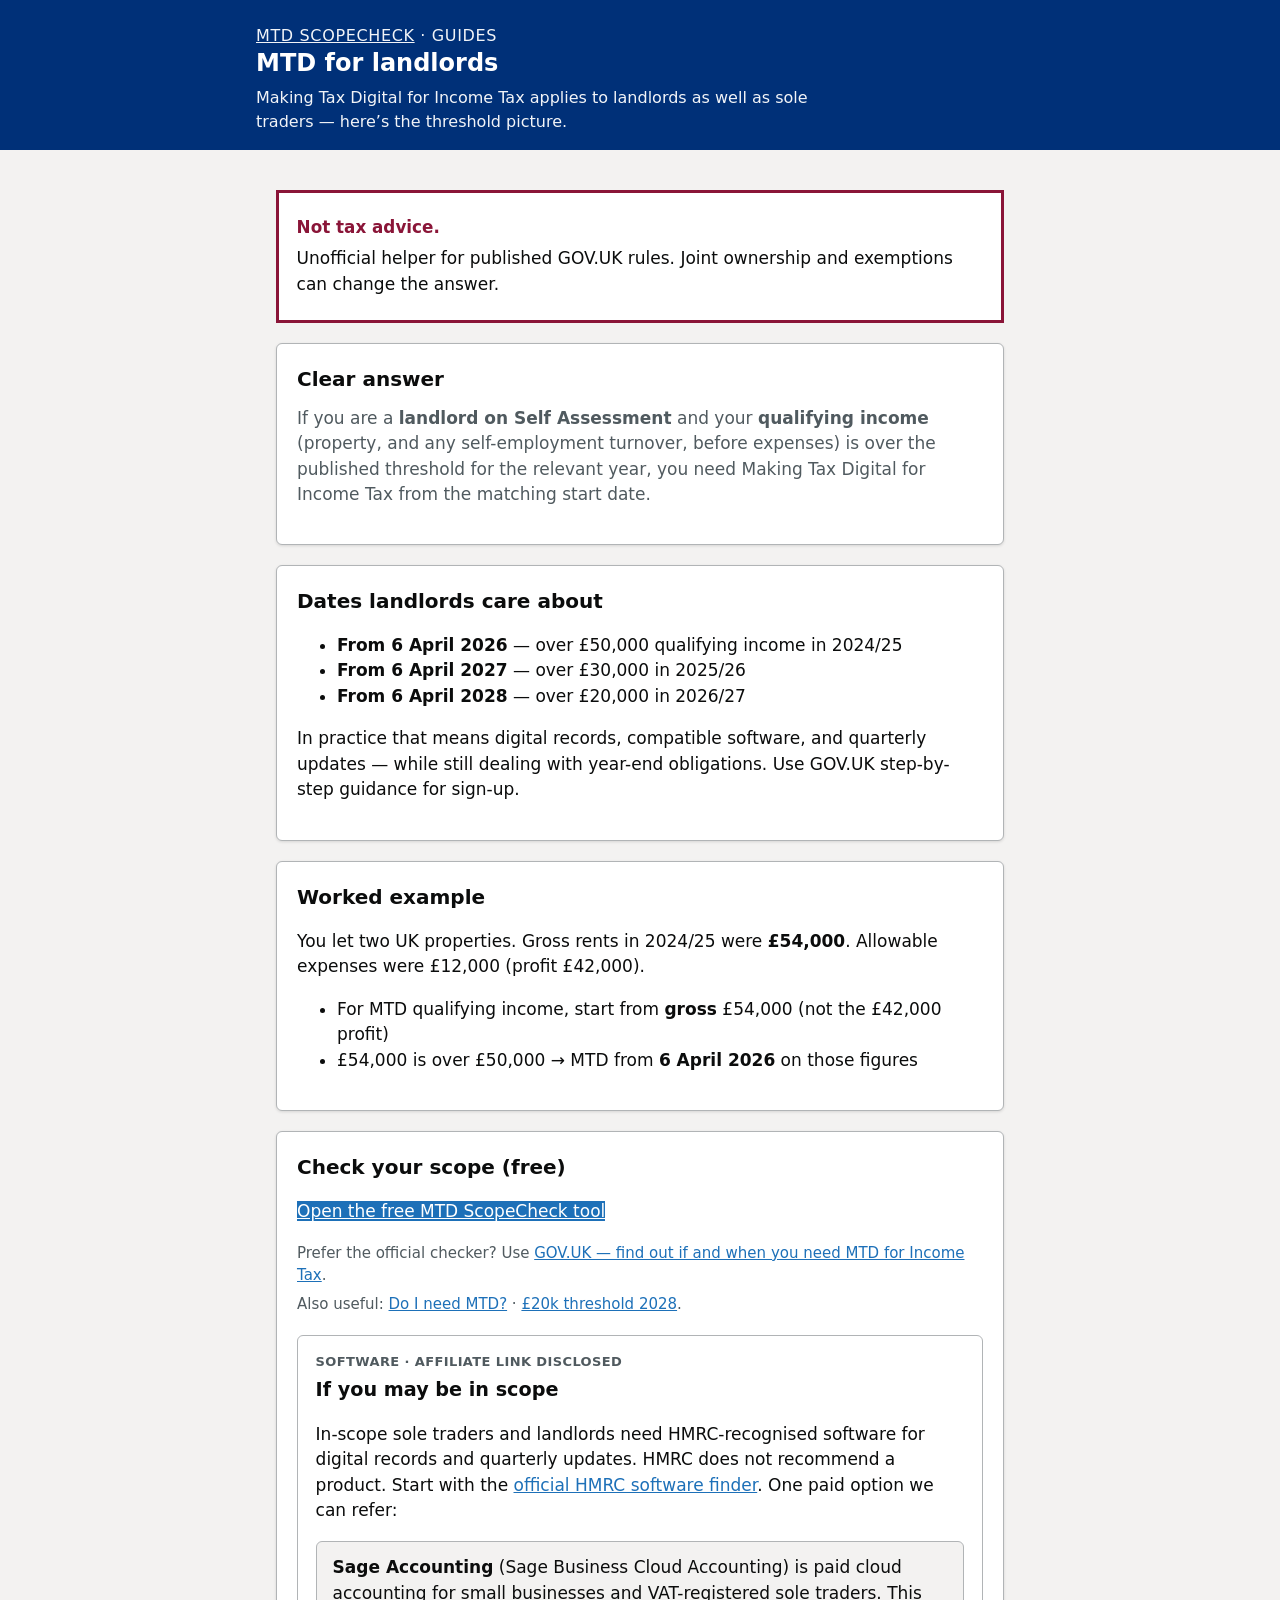
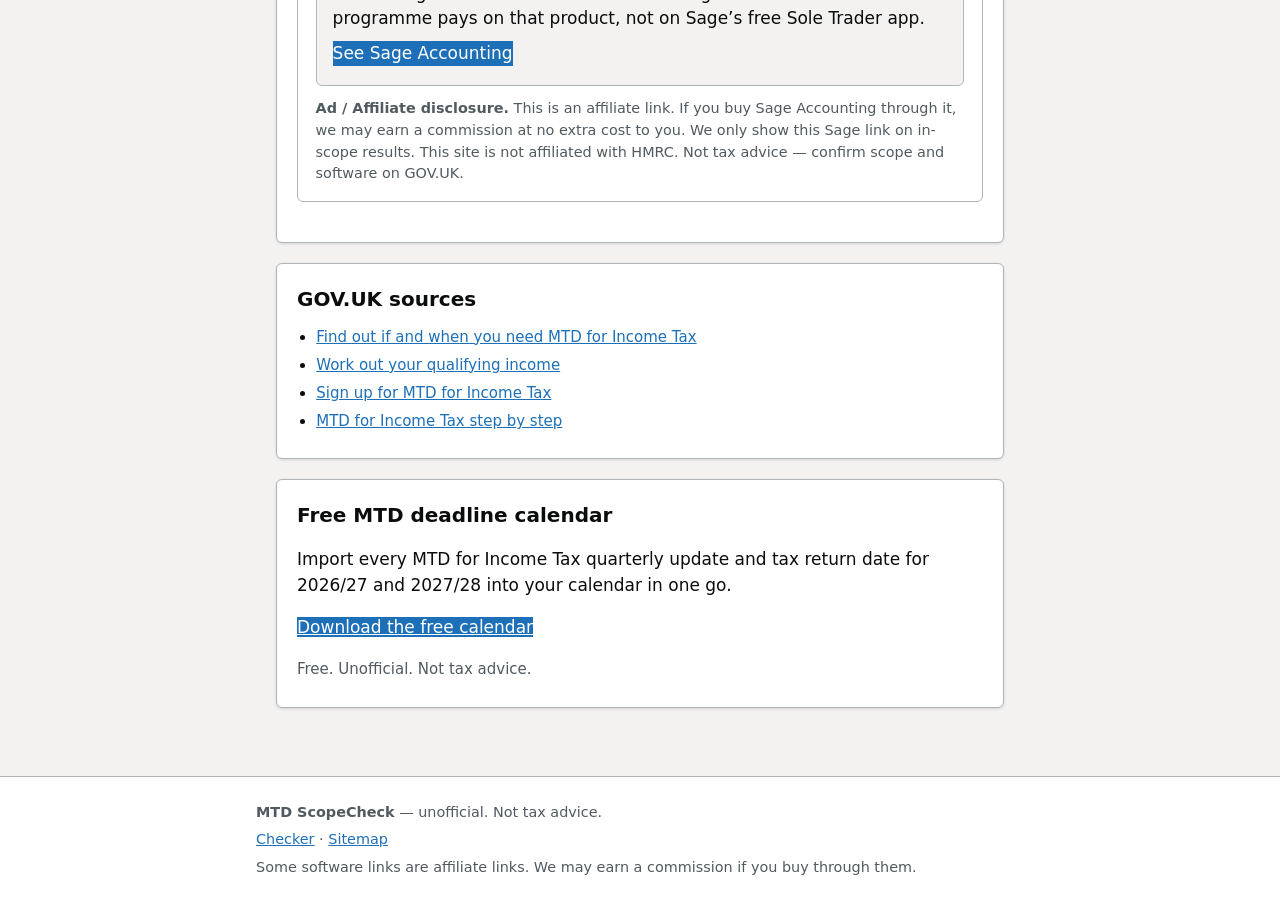
<file: guides/mtd-landlords/index.html>
<!DOCTYPE html>
<html lang="en-GB">
<head>
  <meta charset="utf-8">
  <meta name="viewport" content="width=device-width, initial-scale=1">
  <title>MTD for landlords — Making Tax Digital for Income Tax | ScopeCheck</title>
  <meta name="description" content="Making Tax Digital for Income Tax for UK landlords: who is in scope, £50k/£30k/£20k waves, qualifying property income, free checker. Not tax advice.">
  <meta name="robots" content="index,follow">
  <link rel="canonical" href="https://besttechguides.github.io/mtd-scopecheck/guides/mtd-landlords/">
  <link rel="sitemap" type="application/xml" title="Sitemap" href="https://besttechguides.github.io/mtd-scopecheck/sitemap.xml">
  <meta property="og:type" content="article">
  <meta property="og:locale" content="en_GB">
  <meta property="og:url" content="https://besttechguides.github.io/mtd-scopecheck/guides/mtd-landlords/">
  <meta property="og:title" content="MTD for landlords — Income Tax digital reporting">
  <meta property="og:description" content="When UK landlords must use Making Tax Digital for Income Tax and how thresholds work.">
  <link rel="stylesheet" href="../../styles.css">
  <script type="application/ld+json">
  {
    "@context": "https://schema.org",
    "@type": "FAQPage",
    "mainEntity": [
      {
        "@type": "Question",
        "name": "Do landlords need Making Tax Digital for Income Tax?",
        "acceptedAnswer": {
          "@type": "Answer",
          "text": "Landlords registered for Self Assessment whose qualifying income from property (and any self-employment) is over the relevant threshold must use Making Tax Digital for Income Tax from the matching start date: over £50,000 from 6 April 2026, over £30,000 from 6 April 2027, over £20,000 from 6 April 2028. Confirm on GOV.UK."
        }
      },
      {
        "@type": "Question",
        "name": "Is MTD based on rental profit or gross rent?",
        "acceptedAnswer": {
          "@type": "Answer",
          "text": "Qualifying income for MTD uses gross property income before expenses (turnover), not profit after expenses. Check GOV.UK for what counts and joint ownership situations."
        }
      }
    ]
  }
  </script>
</head>
<body>
  <a class="skip-link" href="#main">Skip to content</a>
  <header class="site-header">
    <div class="site-header__inner">
      <p class="site-header__eyebrow"><a href="../../" style="color:inherit">MTD ScopeCheck</a> · Guides</p>
      <h1>MTD for landlords</h1>
      <p>Making Tax Digital for Income Tax applies to landlords as well as sole traders — here’s the threshold picture.</p>
    </div>
  </header>

  <main id="main">
    <aside class="disclaimer" role="note">
      <p><strong>Not tax advice.</strong> Unofficial helper for published GOV.UK rules. Joint ownership and exemptions can change the answer.</p>
    </aside>

    <section class="panel">
      <h2>Clear answer</h2>
      <p class="lede">If you are a <strong>landlord on Self Assessment</strong> and your <strong>qualifying income</strong> (property, and any self-employment turnover, before expenses) is over the published threshold for the relevant year, you need Making Tax Digital for Income Tax from the matching start date.</p>
    </section>

    <section class="panel">
      <h2>Dates landlords care about</h2>
      <ul>
        <li><strong>From 6 April 2026</strong> — over £50,000 qualifying income in 2024/25</li>
        <li><strong>From 6 April 2027</strong> — over £30,000 in 2025/26</li>
        <li><strong>From 6 April 2028</strong> — over £20,000 in 2026/27</li>
      </ul>
      <p>In practice that means digital records, compatible software, and quarterly updates — while still dealing with year-end obligations. Use GOV.UK step-by-step guidance for sign-up.</p>
    </section>

    <section class="panel">
      <h2>Worked example</h2>
      <p>You let two UK properties. Gross rents in 2024/25 were <strong>£54,000</strong>. Allowable expenses were £12,000 (profit £42,000).</p>
      <ul>
        <li>For MTD qualifying income, start from <strong>gross</strong> £54,000 (not the £42,000 profit)</li>
        <li>£54,000 is over £50,000 → MTD from <strong>6 April 2026</strong> on those figures</li>
      </ul>
    </section>

    <section class="panel">
      <h2>Check your scope (free)</h2>
      <p><a class="btn-primary" href="../../">Open the free MTD ScopeCheck tool</a></p>
      <p class="hint">Prefer the official checker? Use <a href="https://www.gov.uk/guidance/find-out-if-and-when-you-need-to-use-making-tax-digital-for-income-tax" rel="noopener noreferrer" target="_blank">GOV.UK — find out if and when you need MTD for Income Tax</a>.</p>
      <p class="hint">Also useful: <a href="../do-i-need-mtd-for-income-tax/">Do I need MTD?</a> · <a href="../mtd-20000-threshold-2028/">£20k threshold 2028</a>.</p>
      <div class="affiliate" role="complementary">
        <p class="affiliate__kicker">Software · affiliate link disclosed</p>
        <h3>If you may be in scope</h3>
        <p>In-scope sole traders and landlords need HMRC-recognised software for digital records and quarterly updates. HMRC does not recommend a product. Start with the <a href="https://www.gov.uk/guidance/find-software-that-works-with-making-tax-digital-for-income-tax" rel="noopener noreferrer" target="_blank">official HMRC software finder</a>. One paid option we can refer:</p>
        <div class="affiliate__card">
          <p><strong>Sage Accounting</strong> (Sage Business Cloud Accounting) is paid cloud accounting for small businesses and VAT-registered sole traders. This programme pays on that product, not on Sage’s free Sole Trader app.</p>
          <p><a class="btn-primary affiliate__btn" href="https://sageuklimited.sjv.io/5kGrQj" target="_blank" rel="sponsored nofollow noopener">See Sage Accounting</a></p>
        </div>
        <p class="affiliate__disc"><strong>Ad / Affiliate disclosure.</strong> This is an affiliate link. If you buy Sage Accounting through it, we may earn a commission at no extra cost to you. We only show this Sage link on in-scope results. This site is not affiliated with HMRC. Not tax advice — confirm scope and software on GOV.UK.</p>
      </div>
    </section>

    <section class="panel sources">
      <h2>GOV.UK sources</h2>
      <ul>
        <li><a href="https://www.gov.uk/guidance/find-out-if-and-when-you-need-to-use-making-tax-digital-for-income-tax" rel="noopener noreferrer" target="_blank">Find out if and when you need MTD for Income Tax</a></li>
        <li><a href="https://www.gov.uk/guidance/work-out-your-qualifying-income-for-making-tax-digital-for-income-tax" rel="noopener noreferrer" target="_blank">Work out your qualifying income</a></li>
        <li><a href="https://www.gov.uk/guidance/sign-up-for-making-tax-digital-for-income-tax" rel="noopener noreferrer" target="_blank">Sign up for MTD for Income Tax</a></li>
        <li><a href="https://www.gov.uk/government/collections/making-tax-digital-for-income-tax-for-businesses-step-by-step" rel="noopener noreferrer" target="_blank">MTD for Income Tax step by step</a></li>
      </ul>
    </section>
  <section class="panel no-print" aria-labelledby="mtd-cal-cta-b">
  <h2 id="mtd-cal-cta-b">Free MTD deadline calendar</h2>
  <p>Import every MTD for Income Tax quarterly update and tax return date for 2026/27 and 2027/28 into your calendar in one go.</p>
  <p><a class="btn-primary" href="https://payhip.com/b/mdgKk" target="_blank" rel="noopener">Download the free calendar</a></p>
  <p class="hint">Free. Unofficial. Not tax advice.</p>
</section>
</main>

  <footer class="site-footer">
    <div class="site-footer__inner">
      <p><strong>MTD ScopeCheck</strong> — unofficial. Not tax advice.</p>
      <p><a href="../../">Checker</a> · <a href="https://besttechguides.github.io/mtd-scopecheck/sitemap.xml">Sitemap</a></p>
      <p>Some software links are affiliate links. We may earn a commission if you buy through them.</p>
    </div>
  </footer>
</body>
</html>
</file>
<file: styles.css>
/* MTD ScopeCheck — mobile-first, print-friendly */

:root {
  --ink: #0b0c0c;
  --muted: #505a5f;
  --border: #b1b4b6;
  --surface: #ffffff;
  --page: #f3f2f1;
  --brand: #1d70b8;
  --brand-dark: #003078;
  --brand-light: #d2e2f1;
  --focus: #ffdd00;
  --ok: #00703c;
  --ok-bg: #cce2d8;
  --warn: #8a1538;
  --warn-bg: #f6d7de;
  --amber: #594d00;
  --amber-bg: #fff7bf;
  --radius: 6px;
  --shadow: 0 1px 3px rgba(0, 0, 0, 0.12);
  --max: 40rem;
  --font: "Segoe UI", system-ui, -apple-system, BlinkMacSystemFont, "Helvetica Neue", Arial, sans-serif;
}

*,
*::before,
*::after {
  box-sizing: border-box;
}

html {
  scroll-behavior: smooth;
}

body {
  margin: 0;
  font-family: var(--font);
  font-size: 1.0625rem;
  line-height: 1.5;
  color: var(--ink);
  background: var(--page);
}

a {
  color: var(--brand);
}

a:hover {
  color: var(--brand-dark);
}

a:focus-visible,
button:focus-visible,
input:focus-visible,
select:focus-visible {
  outline: 3px solid var(--focus);
  outline-offset: 0;
}

.skip-link {
  position: absolute;
  left: -9999px;
  top: 0;
  background: var(--ink);
  color: #fff;
  padding: 0.5rem 1rem;
  z-index: 100;
}

.skip-link:focus {
  left: 0;
}

.site-header {
  background: var(--brand-dark);
  color: #fff;
  padding: 1rem 1.25rem;
}

.site-header__inner {
  max-width: 48rem;
  margin: 0 auto;
}

.site-header__eyebrow {
  margin: 0 0 0.25rem;
  font-size: 0.875rem;
  letter-spacing: 0.04em;
  text-transform: uppercase;
  opacity: 0.85;
}

.site-header h1 {
  margin: 0;
  font-size: 1.5rem;
  font-weight: 700;
  line-height: 1.25;
}

.site-header p {
  margin: 0.5rem 0 0;
  font-size: 1rem;
  opacity: 0.95;
  max-width: 36rem;
}

main {
  max-width: 48rem;
  margin: 0 auto;
  padding: 1.25rem 1.25rem 3rem;
}

.panel {
  background: var(--surface);
  border: 1px solid var(--border);
  border-radius: var(--radius);
  box-shadow: var(--shadow);
  padding: 1.25rem;
  margin-bottom: 1.25rem;
}

.panel h2 {
  margin: 0 0 0.75rem;
  font-size: 1.25rem;
}

.panel h3 {
  margin: 1.25rem 0 0.5rem;
  font-size: 1.05rem;
}

.lede {
  margin: 0 0 1rem;
  color: var(--muted);
}

.field {
  margin-bottom: 1.15rem;
}

.field label,
.field .label {
  display: block;
  font-weight: 600;
  margin-bottom: 0.35rem;
}

.hint {
  display: block;
  color: var(--muted);
  font-size: 0.9375rem;
  margin: 0 0 0.4rem;
}

.radio-row {
  display: flex;
  flex-wrap: wrap;
  gap: 0.75rem 1.25rem;
}

.radio-row label {
  display: flex;
  align-items: center;
  gap: 0.4rem;
  font-weight: 400;
  cursor: pointer;
}

input[type="number"],
select {
  width: 100%;
  max-width: 20rem;
  padding: 0.55rem 0.65rem;
  font: inherit;
  border: 2px solid var(--ink);
  border-radius: 0;
  background: #fff;
}

.input-prefix {
  display: flex;
  align-items: stretch;
  max-width: 20rem;
}

.input-prefix span {
  display: flex;
  align-items: center;
  padding: 0 0.65rem;
  background: var(--page);
  border: 2px solid var(--ink);
  border-right: 0;
  font-weight: 600;
}

.input-prefix input {
  border-left: 0;
  max-width: none;
  flex: 1;
}

.actions {
  display: flex;
  flex-wrap: wrap;
  gap: 0.75rem;
  margin-top: 0.5rem;
}

button {
  font: inherit;
  font-weight: 600;
  cursor: pointer;
  border: 2px solid transparent;
  border-radius: 0;
  padding: 0.65rem 1.1rem;
}

.btn-primary {
  background: var(--brand);
  color: #fff;
}

.btn-primary:hover {
  background: var(--brand-dark);
}

.btn-secondary {
  background: #fff;
  color: var(--ink);
  border-color: var(--ink);
}

.btn-secondary:hover {
  background: var(--page);
}

.note-box {
  background: var(--brand-light);
  border-left: 5px solid var(--brand);
  padding: 0.85rem 1rem;
  margin: 1rem 0 0;
  font-size: 0.975rem;
}

.note-box p {
  margin: 0.4rem 0;
}

.note-box p:first-child {
  margin-top: 0;
}

.note-box p:last-child {
  margin-bottom: 0;
}

#result {
  display: none;
}

#result.is-visible {
  display: block;
}

.result-banner {
  padding: 1rem 1.1rem;
  border-left: 5px solid;
  margin-bottom: 1.25rem;
}

.result-banner--in {
  background: var(--warn-bg);
  border-color: var(--warn);
}

.result-banner--out {
  background: var(--ok-bg);
  border-color: var(--ok);
}

.result-banner--partial {
  background: var(--amber-bg);
  border-color: var(--amber);
}

.result-banner__status {
  margin: 0;
  font-size: 0.875rem;
  font-weight: 700;
  letter-spacing: 0.03em;
  text-transform: uppercase;
}

.result-banner h2 {
  margin: 0.2rem 0 0.4rem;
  font-size: 1.35rem;
}

.result-banner p {
  margin: 0;
}

.meta-grid {
  display: grid;
  gap: 0.75rem;
  margin: 0 0 1.25rem;
}

@media (min-width: 36rem) {
  .meta-grid {
    grid-template-columns: 1fr 1fr;
  }
}

.meta-card {
  border: 1px solid var(--border);
  border-radius: var(--radius);
  padding: 0.85rem 1rem;
  background: #fafafa;
}

.meta-card dt {
  margin: 0;
  font-size: 0.8125rem;
  color: var(--muted);
  text-transform: uppercase;
  letter-spacing: 0.03em;
  font-weight: 600;
}

.meta-card dd {
  margin: 0.2rem 0 0;
  font-size: 1.1rem;
  font-weight: 700;
}


.affiliate {
  background: #fff;
  border: 1px solid var(--border);
  border-radius: var(--radius);
  padding: 1rem 1.1rem;
  margin: 1.25rem 0;
}

.affiliate__kicker {
  margin: 0;
  font-size: 0.8125rem;
  font-weight: 700;
  letter-spacing: 0.03em;
  text-transform: uppercase;
  color: var(--muted);
}

.affiliate h3 {
  margin: 0.25rem 0 0.5rem;
  font-size: 1.2rem;
}

.affiliate ul {
  margin: 0.4rem 0 0.75rem;
  padding-left: 1.2rem;
}

.affiliate__card {
  background: var(--page);
  border: 1px solid var(--border);
  border-radius: var(--radius);
  padding: 0.85rem 1rem;
  margin: 0.75rem 0;
}

.affiliate__card p {
  margin: 0.35rem 0;
}

.affiliate__card p:first-child {
  margin-top: 0;
}

.affiliate__btn {
  display: inline-block;
  text-decoration: none;
  margin-top: 0.2rem;
}

.affiliate__disc {
  font-size: 0.9rem;
  color: var(--muted);
  margin: 0.5rem 0 0;
}

.disclaimer {
  background: #fff;
  border: 3px solid var(--warn);
  padding: 1rem 1.1rem;
  margin: 1.25rem 0;
}

.disclaimer strong {
  display: block;
  color: var(--warn);
  margin-bottom: 0.35rem;
  font-size: 1.05rem;
}

.disclaimer p {
  margin: 0.4rem 0;
}

.disclaimer ul {
  margin: 0.4rem 0 0;
  padding-left: 1.2rem;
}

.checklist {
  list-style: none;
  margin: 0;
  padding: 0;
}

.checklist li {
  display: flex;
  gap: 0.65rem;
  align-items: flex-start;
  padding: 0.65rem 0;
  border-bottom: 1px solid var(--border);
}

.checklist li:last-child {
  border-bottom: 0;
}

.checklist input {
  margin-top: 0.3rem;
  width: 1.15rem;
  height: 1.15rem;
  flex-shrink: 0;
}

.checklist label {
  font-weight: 400;
  cursor: pointer;
}

.table-wrap {
  overflow-x: auto;
  margin: 0.75rem 0 0;
}

table {
  width: 100%;
  border-collapse: collapse;
  font-size: 0.975rem;
}

th,
td {
  text-align: left;
  padding: 0.55rem 0.65rem;
  border-bottom: 1px solid var(--border);
  vertical-align: top;
}

th {
  background: var(--page);
  font-weight: 600;
}

.sources {
  font-size: 0.9375rem;
}

.sources ul {
  margin: 0.5rem 0 0;
  padding-left: 1.2rem;
}

.sources li {
  margin-bottom: 0.35rem;
}

.site-footer {
  border-top: 1px solid var(--border);
  background: #fff;
  padding: 1.25rem;
  font-size: 0.9rem;
  color: var(--muted);
}

.site-footer__inner {
  max-width: 48rem;
  margin: 0 auto;
}

.site-footer p {
  margin: 0.35rem 0;
}

.sr-only {
  position: absolute;
  width: 1px;
  height: 1px;
  padding: 0;
  margin: -1px;
  overflow: hidden;
  clip: rect(0, 0, 0, 0);
  white-space: nowrap;
  border: 0;
}

@media print {
  body {
    background: #fff;
    font-size: 11pt;
  }

  .site-header,
  .no-print,
  .actions,
  .skip-link {
    display: none !important;
  }

  main {
    max-width: none;
    padding: 0;
  }

  .panel {
    box-shadow: none;
    border: 1px solid #999;
    break-inside: avoid;
    page-break-inside: avoid;
  }

  #result {
    display: block !important;
  }

  a[href]::after {
    content: " (" attr(href) ")";
    font-size: 0.85em;
    color: #333;
    word-break: break-all;
  }

  .checklist input {
    print-color-adjust: exact;
    -webkit-print-color-adjust: exact;
  }
}

.site-header__brand {
  margin: 0 0 0.5rem;
  font-size: 0.95rem;
  font-weight: 600;
  letter-spacing: 0.02em;
  opacity: 0.85;
}

.faq details {
  border-bottom: 1px solid rgba(0, 0, 0, 0.08);
  padding: 0.75rem 0;
}

.faq details:last-child {
  border-bottom: none;
}

.faq summary {
  cursor: pointer;
  font-weight: 600;
}

.faq details p {
  margin: 0.6rem 0 0.2rem;
}
</file>
